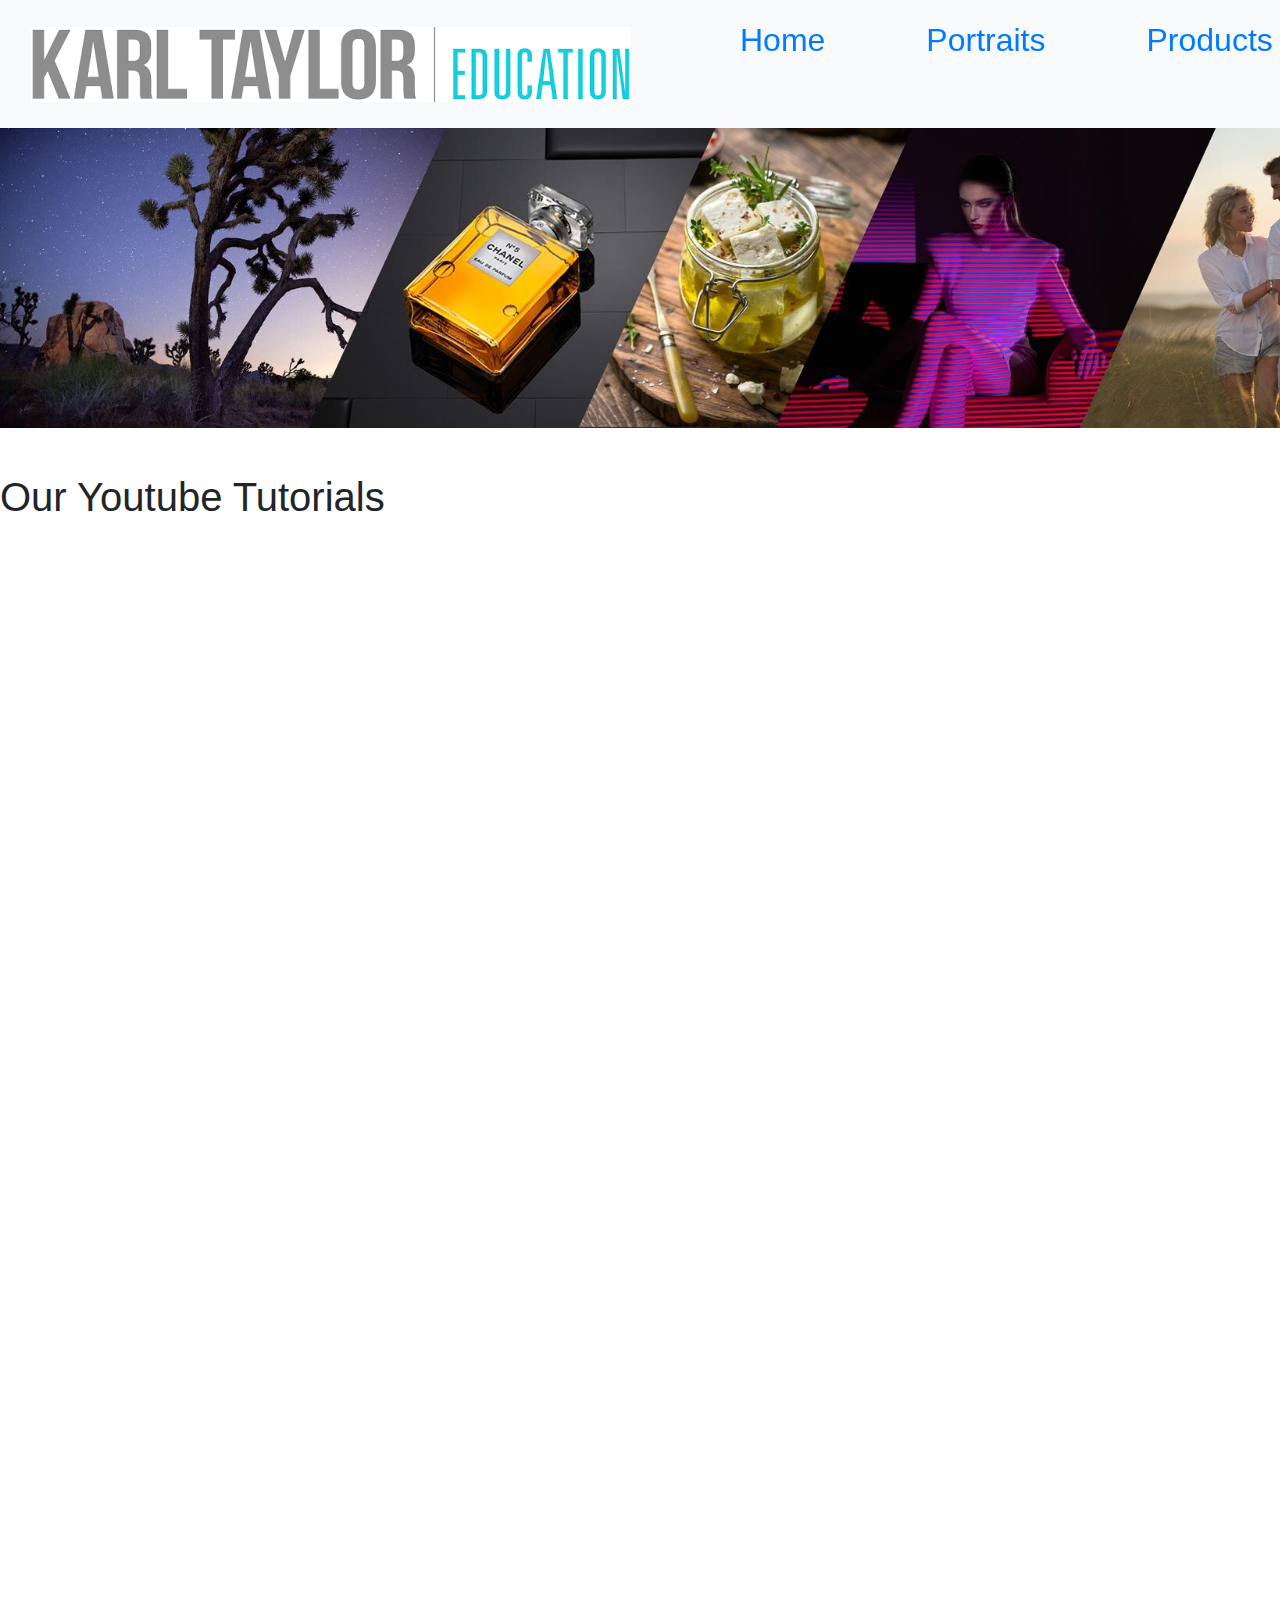
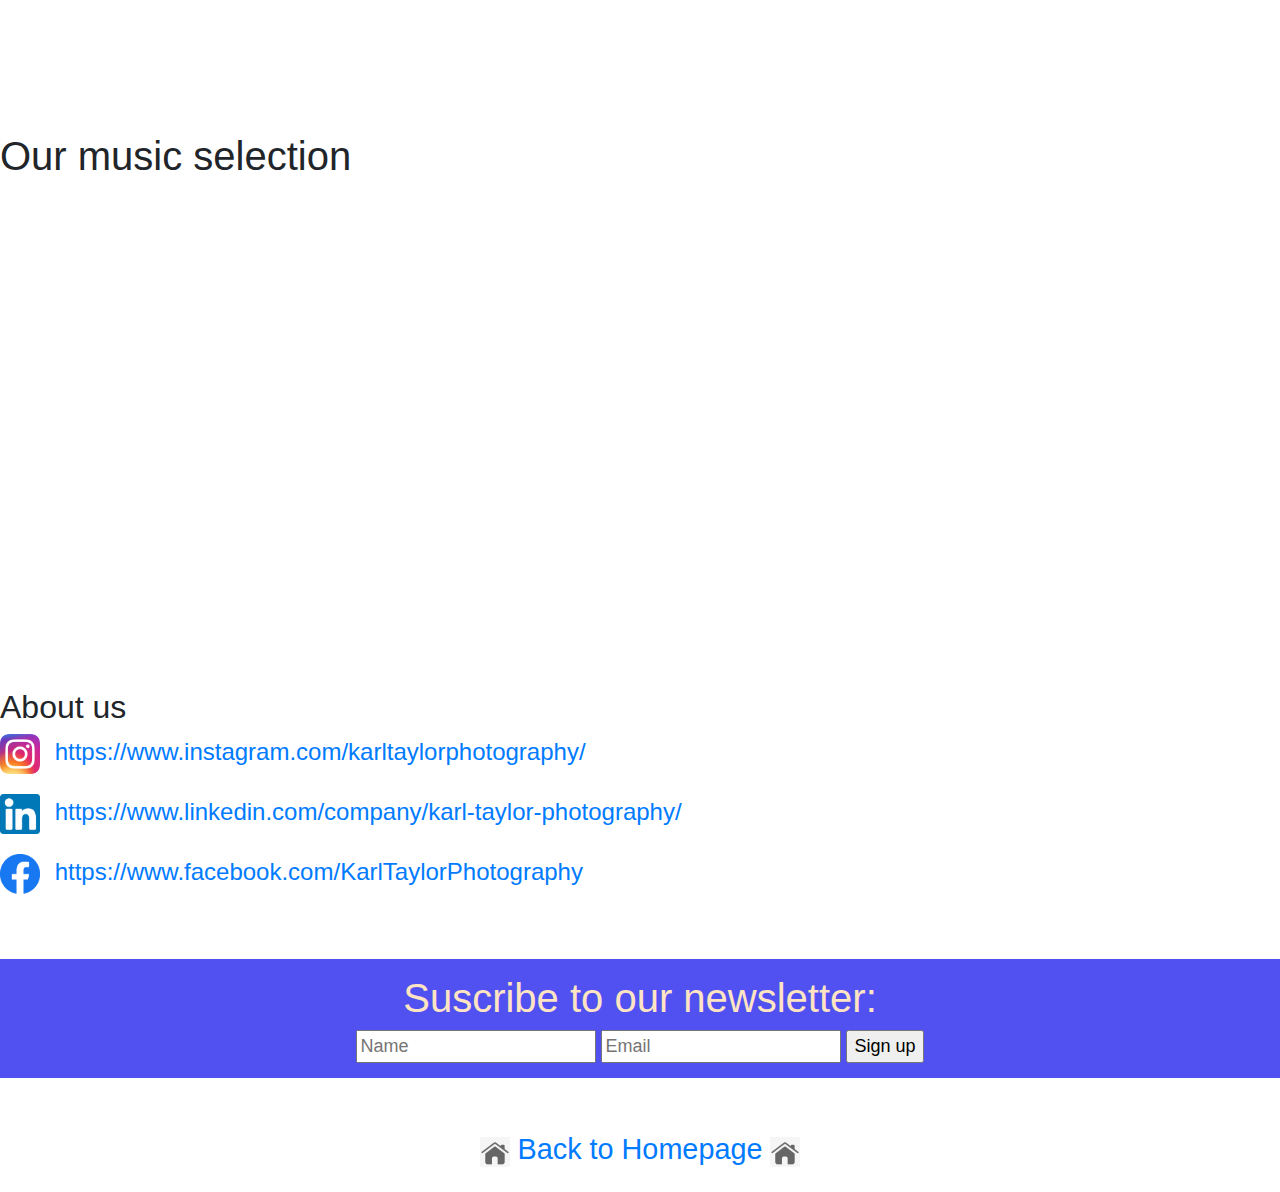
<file: root/index.html>
<!DOCTYPE html>
<html lang="en">
<head>
    <meta charset="UTF-8">
    <meta http-equiv="X-UA-Compatible" content="IE=edge">
    <meta name="viewport" content="width=device-width, initial-scale=1.0">
    <title>KarlTaylorPhotography</title>
    <link rel="stylesheet" href="https://cdn.jsdelivr.net/npm/bootstrap@4.3.1/dist/css/bootstrap.min.css" integrity="sha384-ggOyR0iXCbMQv3Xipma34MD+dH/1fQ784/j6cY/iJTQUOhcWr7x9JvoRxT2MZw1T" crossorigin="anonymous">
    <link rel="stylesheet" href="style.css">
</head>
<body>
    <header class="headercss">
        <nav class="navbar navbar-expand-lg bg-light">
            <div class="container-fluid">
              <a class="navbar-brand" href="#"><img src="multimedia/pictures/logo.png" alt=""></a>
              <button class="navbar-toggler" type="button" data-bs-toggle="collapse" data-bs-target="#navbarSupportedContent" aria-controls="navbarSupportedContent" aria-expanded="false" aria-label="Toggle navigation">
                <span class="navbar-toggler-icon"></span>
              </button>
              <div class="collapse navbar-collapse" id="navbarSupportedContent">
                <ul class="navbar-nav me-auto mb-2 mb-lg-0">
                  <li class="nav-item">
                    <a class="nav-link active" aria-current="page" href="index.html">Home</a>
                  </li>
                  <li class="nav-item">
                    <a class="nav-link" href="portraits.html">Portraits</a>
                  </li>
                  <li class="nav-item">
                    <a class="nav-link" href="products.html">Products</a>
                  </li>
                  <li class="nav-item">
                    <a class="nav-link" href="fashion.html">Fashion</a>
                  </li>
                  <li class="nav-item">
                    <a class="nav-link" href="business.html">Business</a>
                  </li>
                  <li class="nav-item">
                    <a class="nav-link" href="#aboutlink">About-us</a>
                  </li>
                </ul>
              </div>
            </div>
          </nav>
          
    </header>
    
    <div>
        <img src="multimedia//pictures/carousel.jpeg" alt="Banner" width:="2249" height="345" class="banner">
    </div>

        <h1>Our Youtube Tutorials</h1>
    
        <div>
                    <iframe width="672" height="378" src="https://www.youtube.com/embed/IIm-SZHKOW4" title="YouTube video player" frameborder="0" allow="accelerometer; autoplay; clipboard-write; encrypted-media; gyroscope; picture-in-picture" allowfullscreen class="youtube animation"></iframe>
                    <iframe width="672" height="378" src="https://www.youtube.com/embed/UW-yvK4vJrc" title="YouTube video player" frameborder="0" allow="accelerometer; autoplay; clipboard-write; encrypted-media; gyroscope; picture-in-picture" allowfullscreen class="youtube"></iframe>
                    <iframe width="672" height="378" src="https://www.youtube.com/embed/W5Eb_q5M4wo" title="YouTube video player" frameborder="0" allow="accelerometer; autoplay; clipboard-write; encrypted-media; gyroscope; picture-in-picture" allowfullscreen class="youtube"></iframe>
        </div>


        <h1 class="ourmusic">Our music selection</h1>

            <div class="spotify2">
                            <iframe src="https://open.spotify.com/embed/artist/4PhdYoQGH8s1xee81dqQOO?utm_source=generator" width="400" height="380" frameBorder="0" allowfullscreen="" allow=" clipboard-write; encrypted-media; fullscreen; picture-in-picture" class="spotify"></iframe>
                            <iframe src="https://open.spotify.com/embed/playlist/37i9dQZF1DZ06evO1lChMs?utm_source=generator" width="400" height="380" frameBorder="0" allowfullscreen="" allow=" clipboard-write; encrypted-media; fullscreen; picture-in-picture" class="spotify"></iframe>
            </div>

            <section id="aboutus" class="spacingabout">
                <div class="about-us1" id="top">
                    <h2 class="about">About us</h2>
                            <div class="bottom2">

                                <img src="multimedia/pictures/instagram.png" width="40px" height="40px" class="imgspace">
                                <a href="https://www.instagram.com/karltaylorphotography/">https://www.instagram.com/karltaylorphotography/ </a>
                            </div>
    
                            <div class="bottom2">
                        
                                <img src="multimedia/pictures/linkedin.png" width="40px" height="40px" class="imgspace">
                                <a href="https://www.linkedin.com/company/karl-taylor-photography/">https://www.linkedin.com/company/karl-taylor-photography/</a>
                            </div>
    
                            <div class="bottom2">
        
                                <img src="multimedia/pictures/face.png" width="40px" height="40px" class="imgspace">
                                <a href="https://www.facebook.com/KarlTaylorPhotography">https://www.facebook.com/KarlTaylorPhotography</a>
                            </div>
                </div>

                </section>

                <section>
                    <div class="form-wrapper">
                            <h1>Suscribe to our newsletter:</h1>
                            <input type="text" placeholder="Name">
                            <input type="email" placeholder="Email">
                            <input type="button" value="Sign up" class="signup">
                    </div>
                </section>

                    <footer>

                        <section class="bottomspace">

                            <div class="bottom2">
                                    <img src="multimedia/pictures/home.png" width="30px" height="20%"> 
                                    <a href="index.html" class="topanimation">Back to Homepage</a>
                                    <img src="multimedia/pictures/home.png" width="30px" height="20%">
                            </div>
                        </section>
                        
                    </footer>
                  
                <script src="https://cdn.jsdelivr.net/npm/bootstrap@5.2.0-beta1/dist/js/bootstrap.bundle.min.js" integrity="sha384-pprn3073KE6tl6bjs2QrFaJGz5/SUsLqktiwsUTF55Jfv3qYSDhgCecCxMW52nD2" crossorigin="anonymous"></script>
    </body>
    </html>
</file>
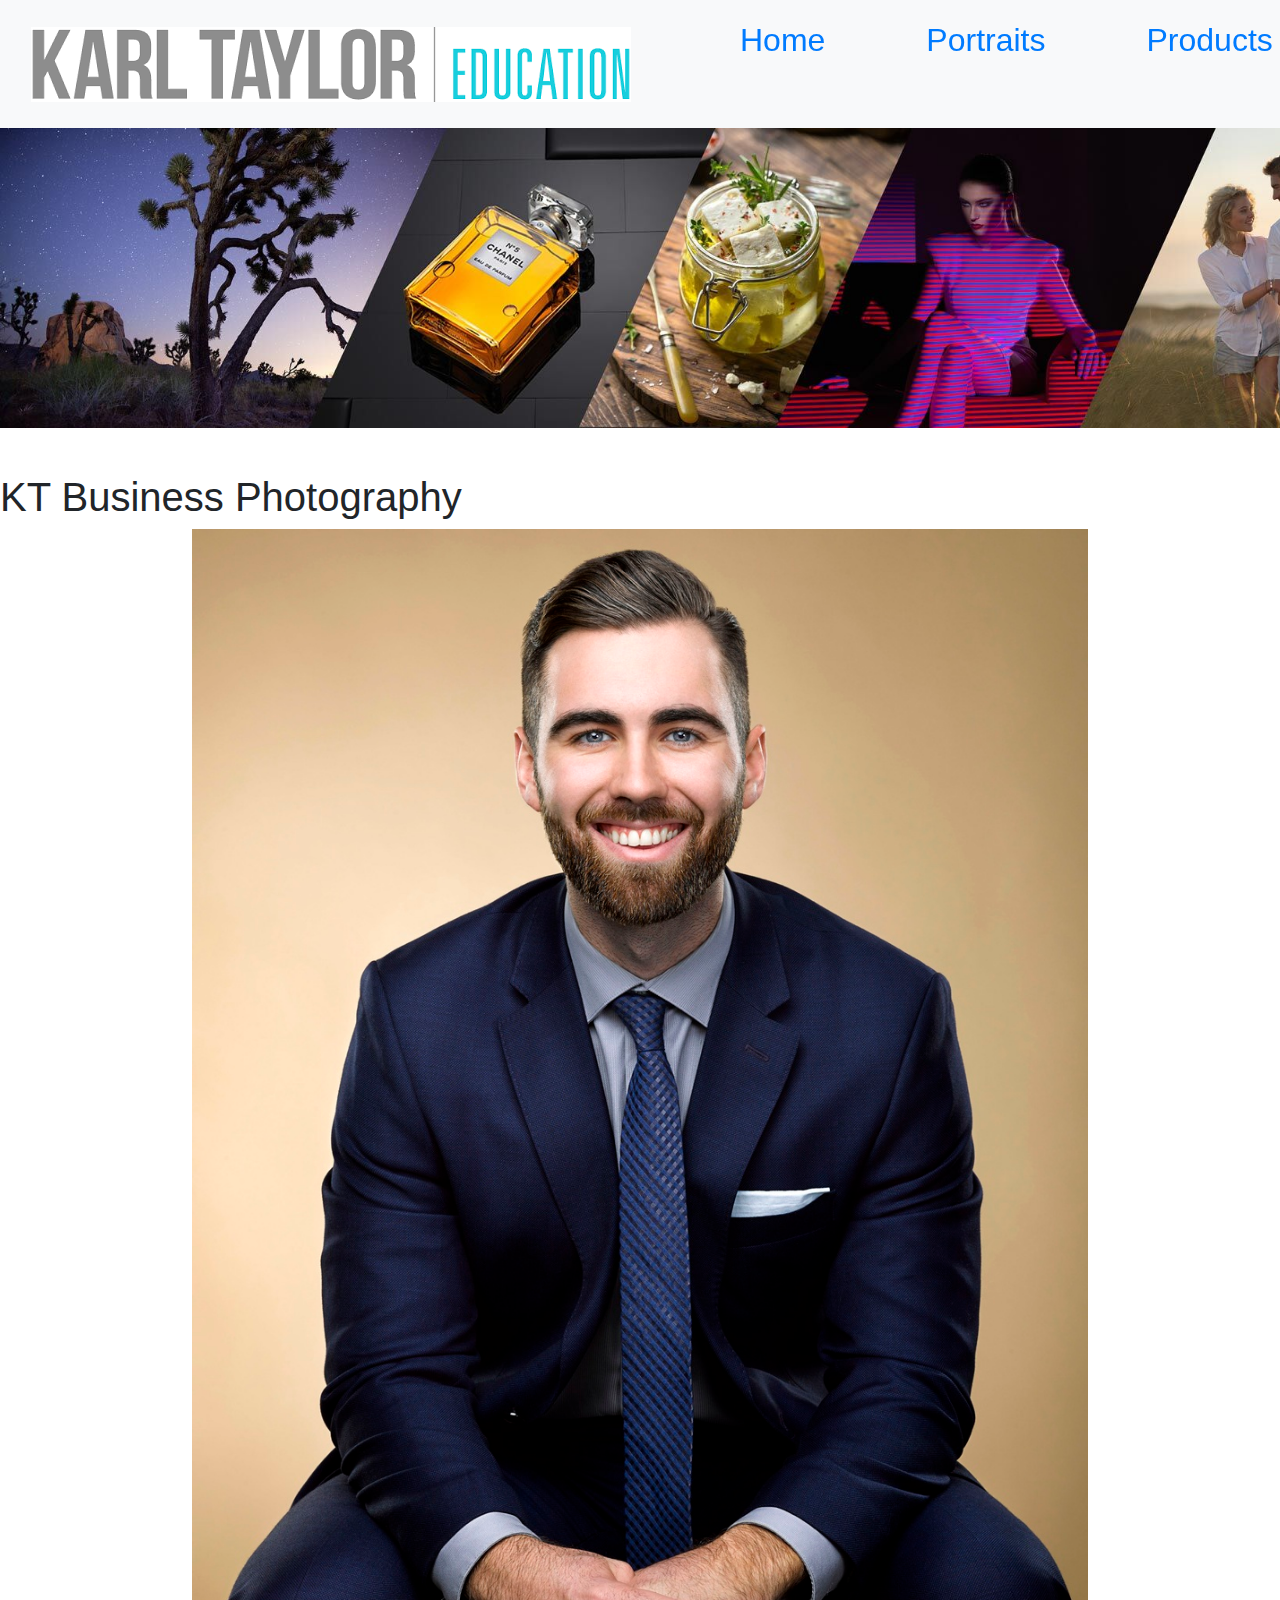
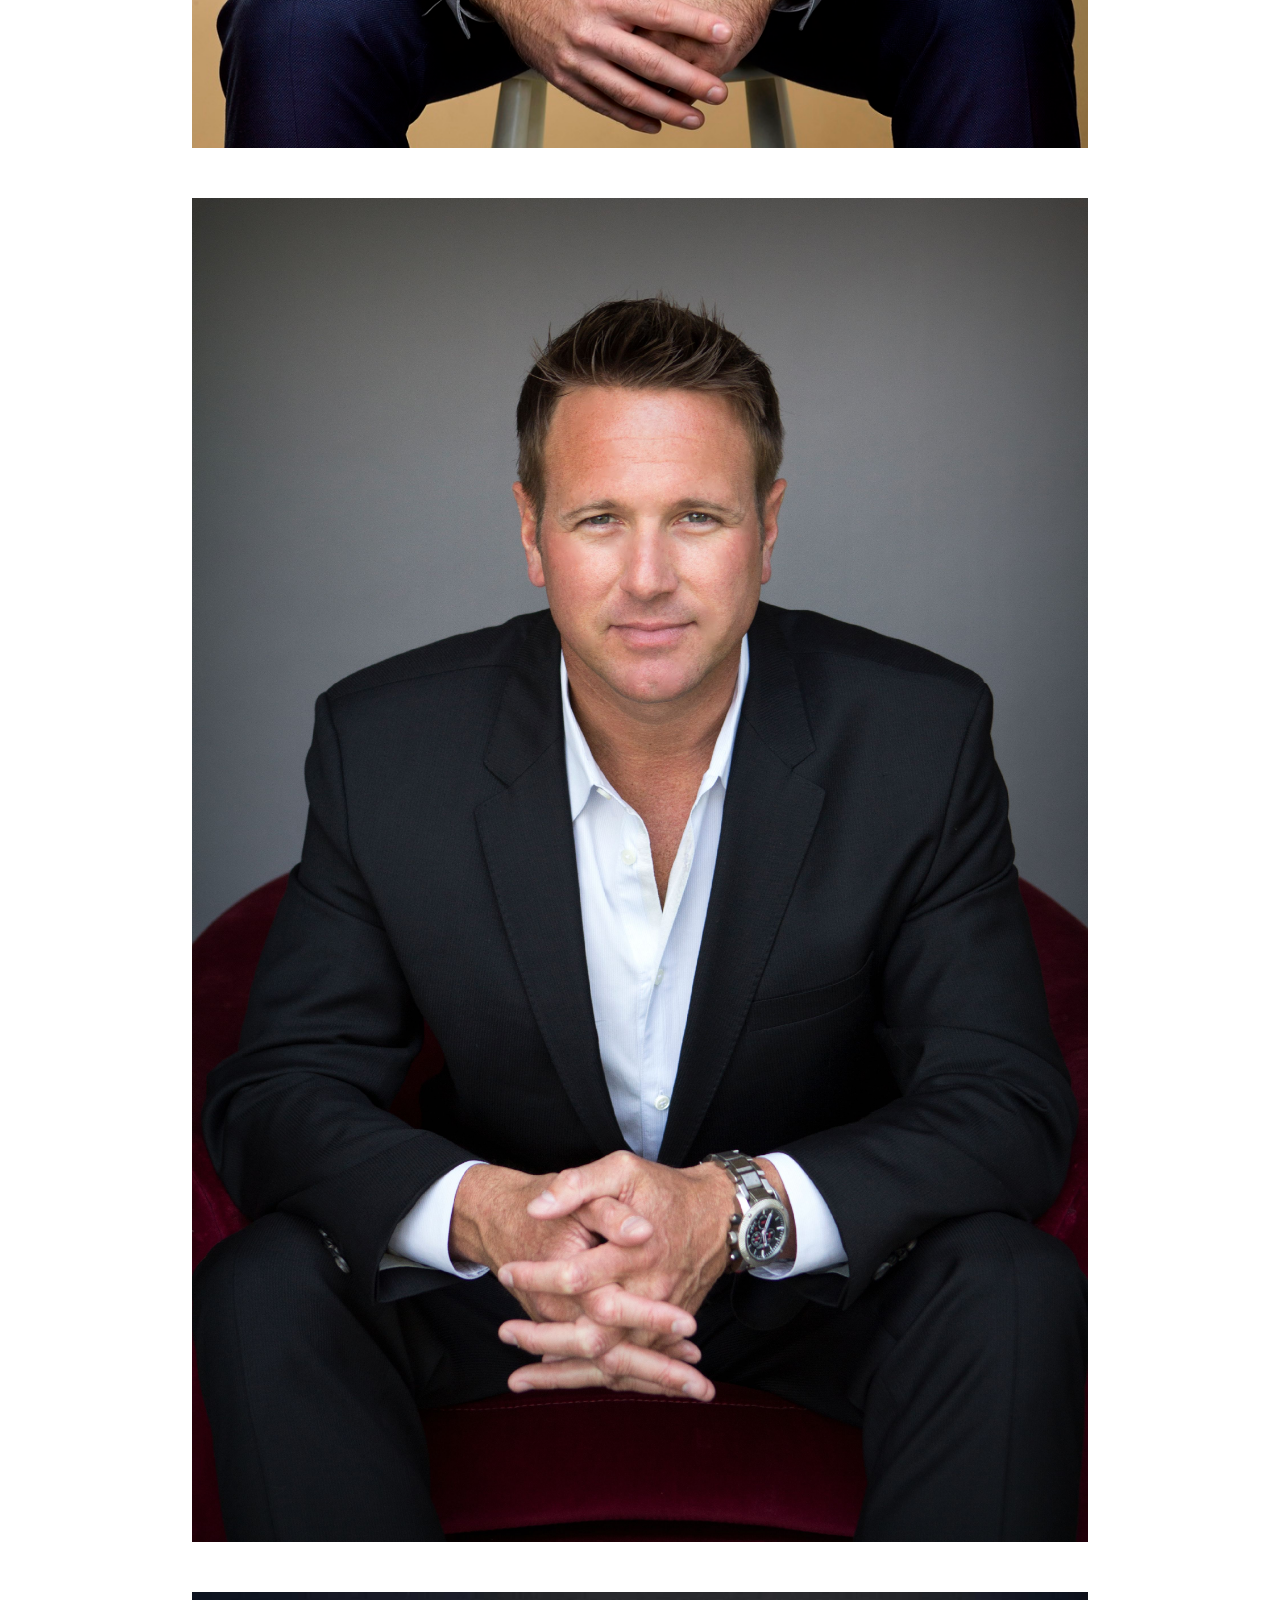
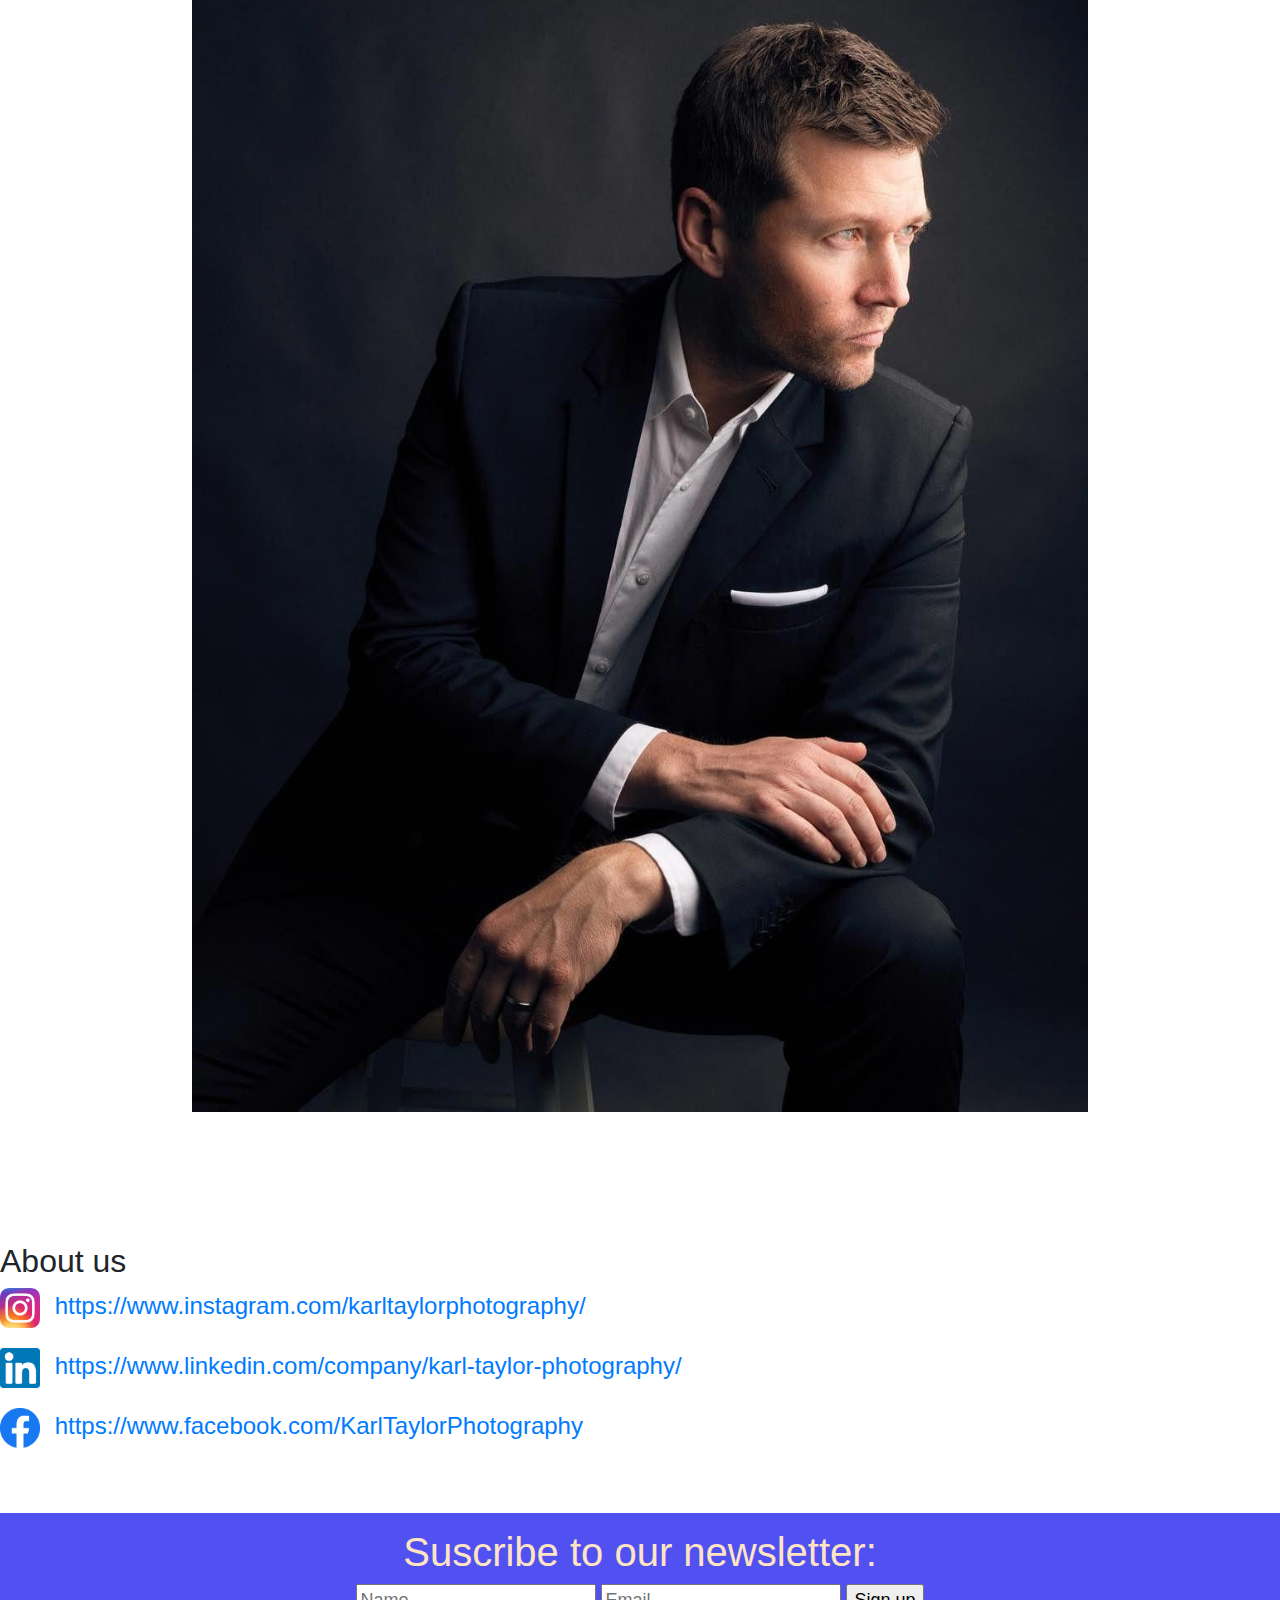
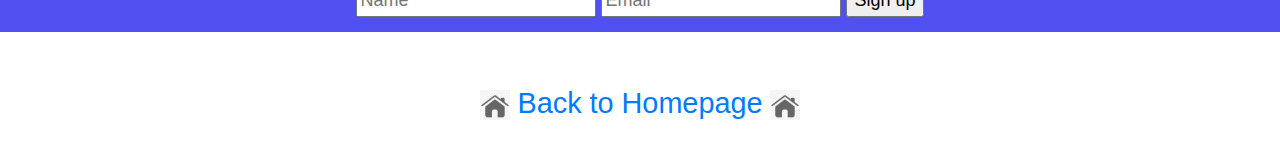
<file: root/business.html>
<!DOCTYPE html>
<html lang="en">
<head>
    <meta charset="UTF-8">
    <meta http-equiv="X-UA-Compatible" content="IE=edge">
    <meta name="viewport" content="width=device-width, initial-scale=1.0">
    <title>KarlTaylorPhotography</title>
    <link rel="stylesheet" href="https://cdn.jsdelivr.net/npm/bootstrap@4.3.1/dist/css/bootstrap.min.css" integrity="sha384-ggOyR0iXCbMQv3Xipma34MD+dH/1fQ784/j6cY/iJTQUOhcWr7x9JvoRxT2MZw1T" crossorigin="anonymous">
    <link rel="stylesheet" href="style.css">
</head>
<body>
    <header class="headercss">
        <nav class="navbar navbar-expand-lg bg-light">
            <div class="container-fluid">
              <a class="navbar-brand" href="#"><img src="multimedia/pictures/logo.png" alt=""></a>
              <button class="navbar-toggler" type="button" data-bs-toggle="collapse" data-bs-target="#navbarSupportedContent" aria-controls="navbarSupportedContent" aria-expanded="false" aria-label="Toggle navigation">
                <span class="navbar-toggler-icon"></span>
              </button>
              <div class="collapse navbar-collapse" id="navbarSupportedContent">
                <ul class="navbar-nav me-auto mb-2 mb-lg-0">
                  <li class="nav-item">
                    <a class="nav-link active" aria-current="page" href="index.html">Home</a>
                  </li>
                  <li class="nav-item">
                    <a class="nav-link" href="portraits.html">Portraits</a>
                  </li>
                  <li class="nav-item">
                    <a class="nav-link" href="products.html">Products</a>
                  </li>
                  <li class="nav-item">
                    <a class="nav-link" href="fashion.html">Fashion</a>
                  </li>
                  <li class="nav-item">
                    <a class="nav-link" href="business.html">Business</a>
                  </li>
                  <li class="nav-item">
                    <a class="nav-link" href="#aboutlink">About-us</a>
                  </li>
                </ul>
              </div>
            </div>
          </nav>
          
    </header>
    
    <div>
        <img src="multimedia//pictures/carousel.jpeg" alt="Banner" width:="2249" height="345" class="banner" id="top">
    </div>

        <h1>KT Business Photography</h1>
    
        <div class="portraitsdis">
                    <img src="multimedia/pictures/business1.jpeg" alt="" class="KTPortraits">
                    <img src="multimedia/pictures/business2.jpeg" alt="" class="KTPortraits">
                    <img src="multimedia/pictures/business3.jpeg" alt="" class="KTPortraits">
        </div>


            <section id="aboutus" class="spacingabout">
                <div class="about-us1" id="aboutlink">
                    <h2>About us</h2>
                            <div class="bottom2">

                                <img src="multimedia/pictures/instagram.png" width="40px" height="40px" class="imgspace">
                                <a href="https://www.instagram.com/karltaylorphotography/">https://www.instagram.com/karltaylorphotography/ </a>
                            </div>
    
                            <div class="bottom2">
                        
                                <img src="multimedia/pictures/linkedin.png" width="40px" height="40px" class="imgspace">
                                <a href="https://www.linkedin.com/company/karl-taylor-photography/">https://www.linkedin.com/company/karl-taylor-photography/</a>
                            </div>
    
                            <div class="bottom2">
        
                                <img src="multimedia/pictures/face.png" width="40px" height="40px" class="imgspace">
                                <a href="https://www.facebook.com/KarlTaylorPhotography">https://www.facebook.com/KarlTaylorPhotography</a>
                            </div>
                </div>

                </section>

                <section>
                    <div class="form-wrapper">
                            <h1>Suscribe to our newsletter:</h1>
                            <input type="text" placeholder="Name">
                            <input type="email" placeholder="Email">
                            <input type="button" value="Sign up">
                    </div>
                </section>


                <footer>
                    <section class="bottomspace">

                        <div class="bottom2">
                                <img src="multimedia/pictures/home.png" width="30px" height="20%"> 
                                <a href="index.html">Back to Homepage</a>
                                <img src="multimedia/pictures/home.png" width="30px" height="20%">
                        </div>
                    </section>
                </footer>
        <script src="https://cdn.jsdelivr.net/npm/bootstrap@5.2.0-beta1/dist/js/bootstrap.bundle.min.js" integrity="sha384-pprn3073KE6tl6bjs2QrFaJGz5/SUsLqktiwsUTF55Jfv3qYSDhgCecCxMW52nD2" crossorigin="anonymous"></script>           
    </body>
    </html>
</file>
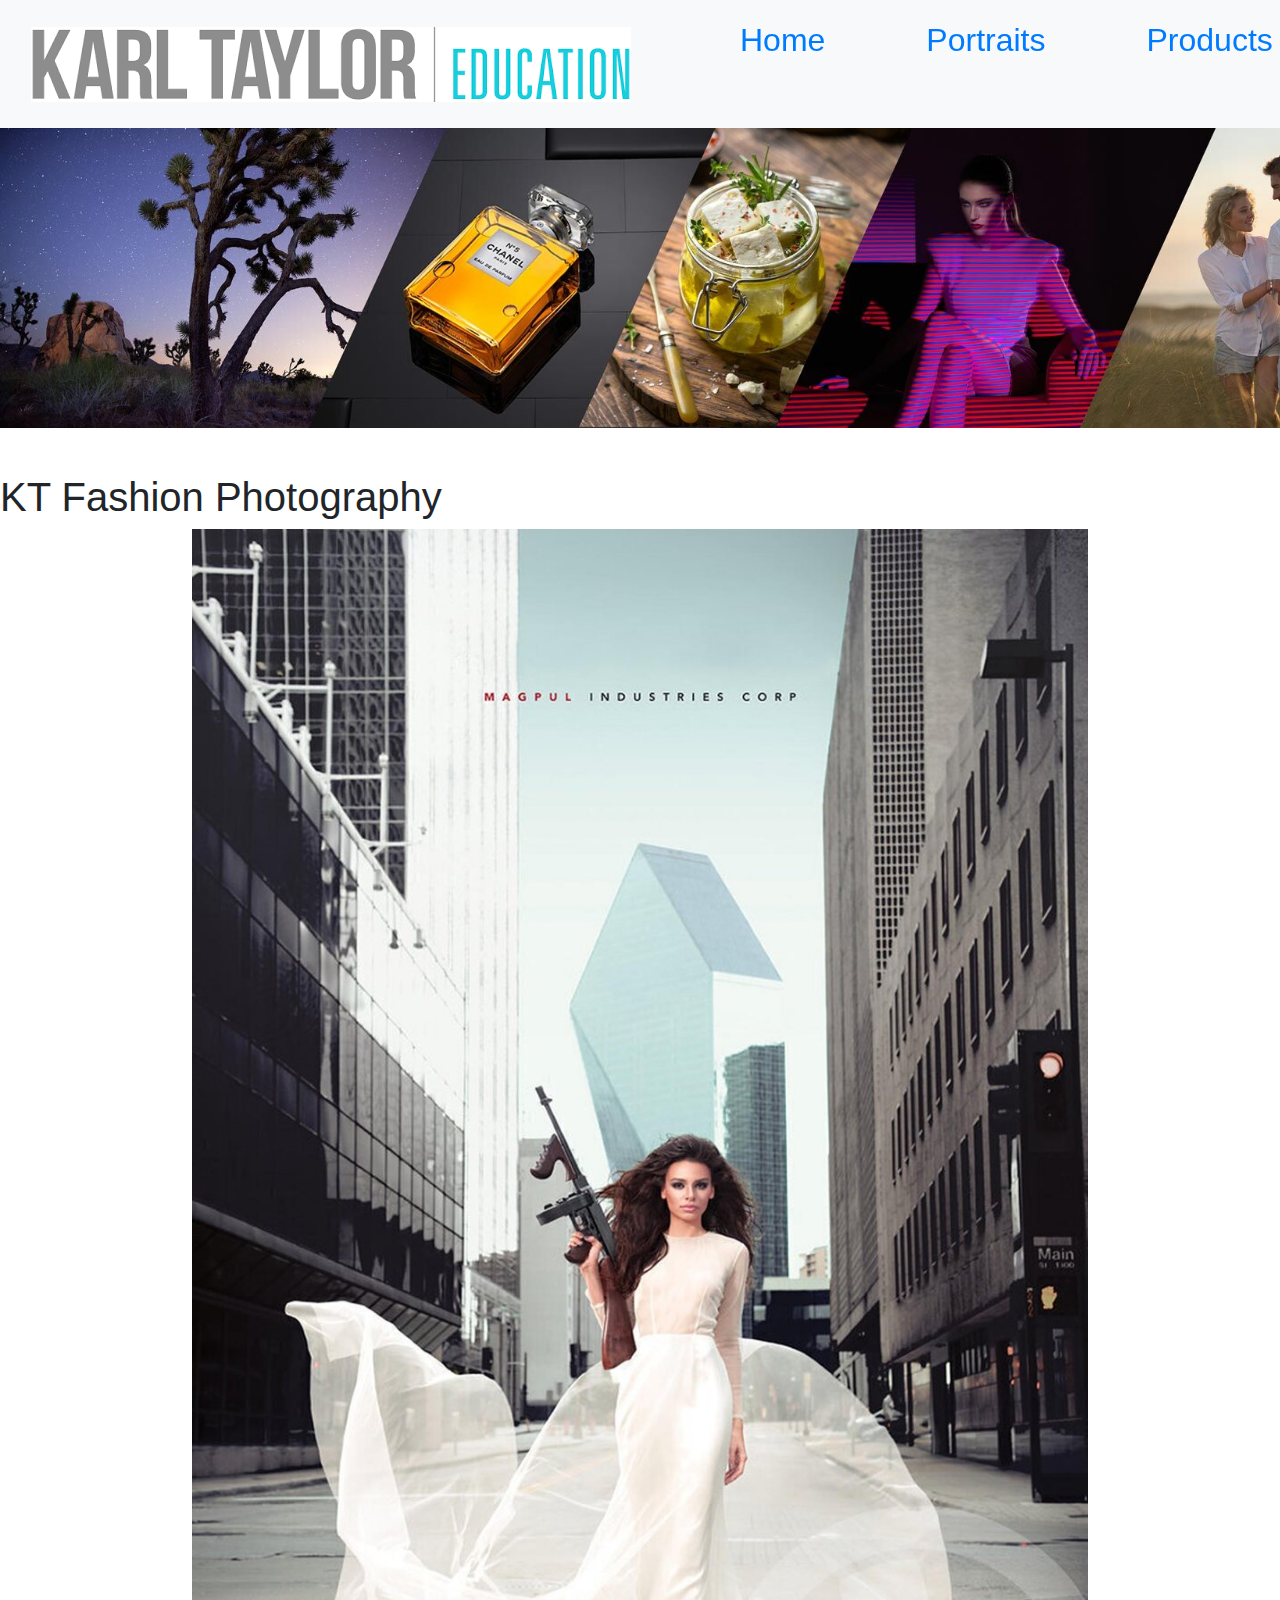
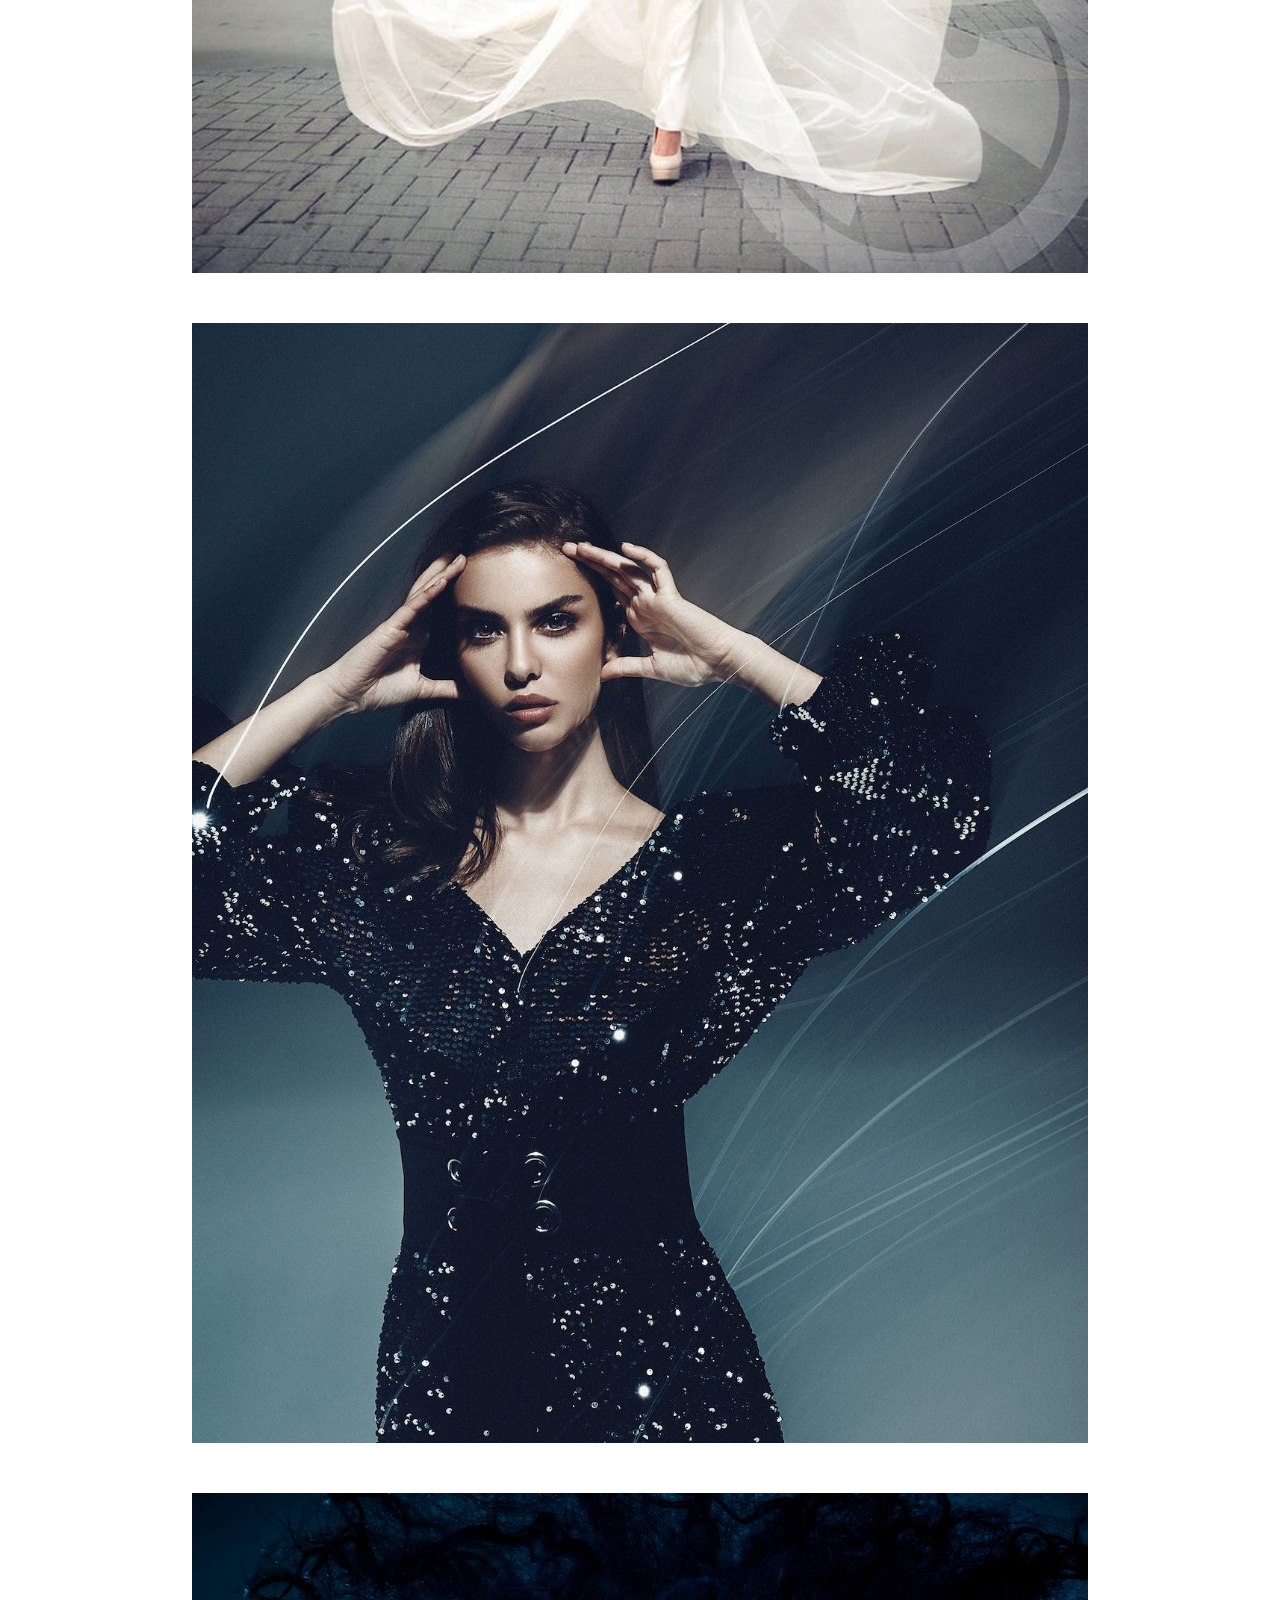
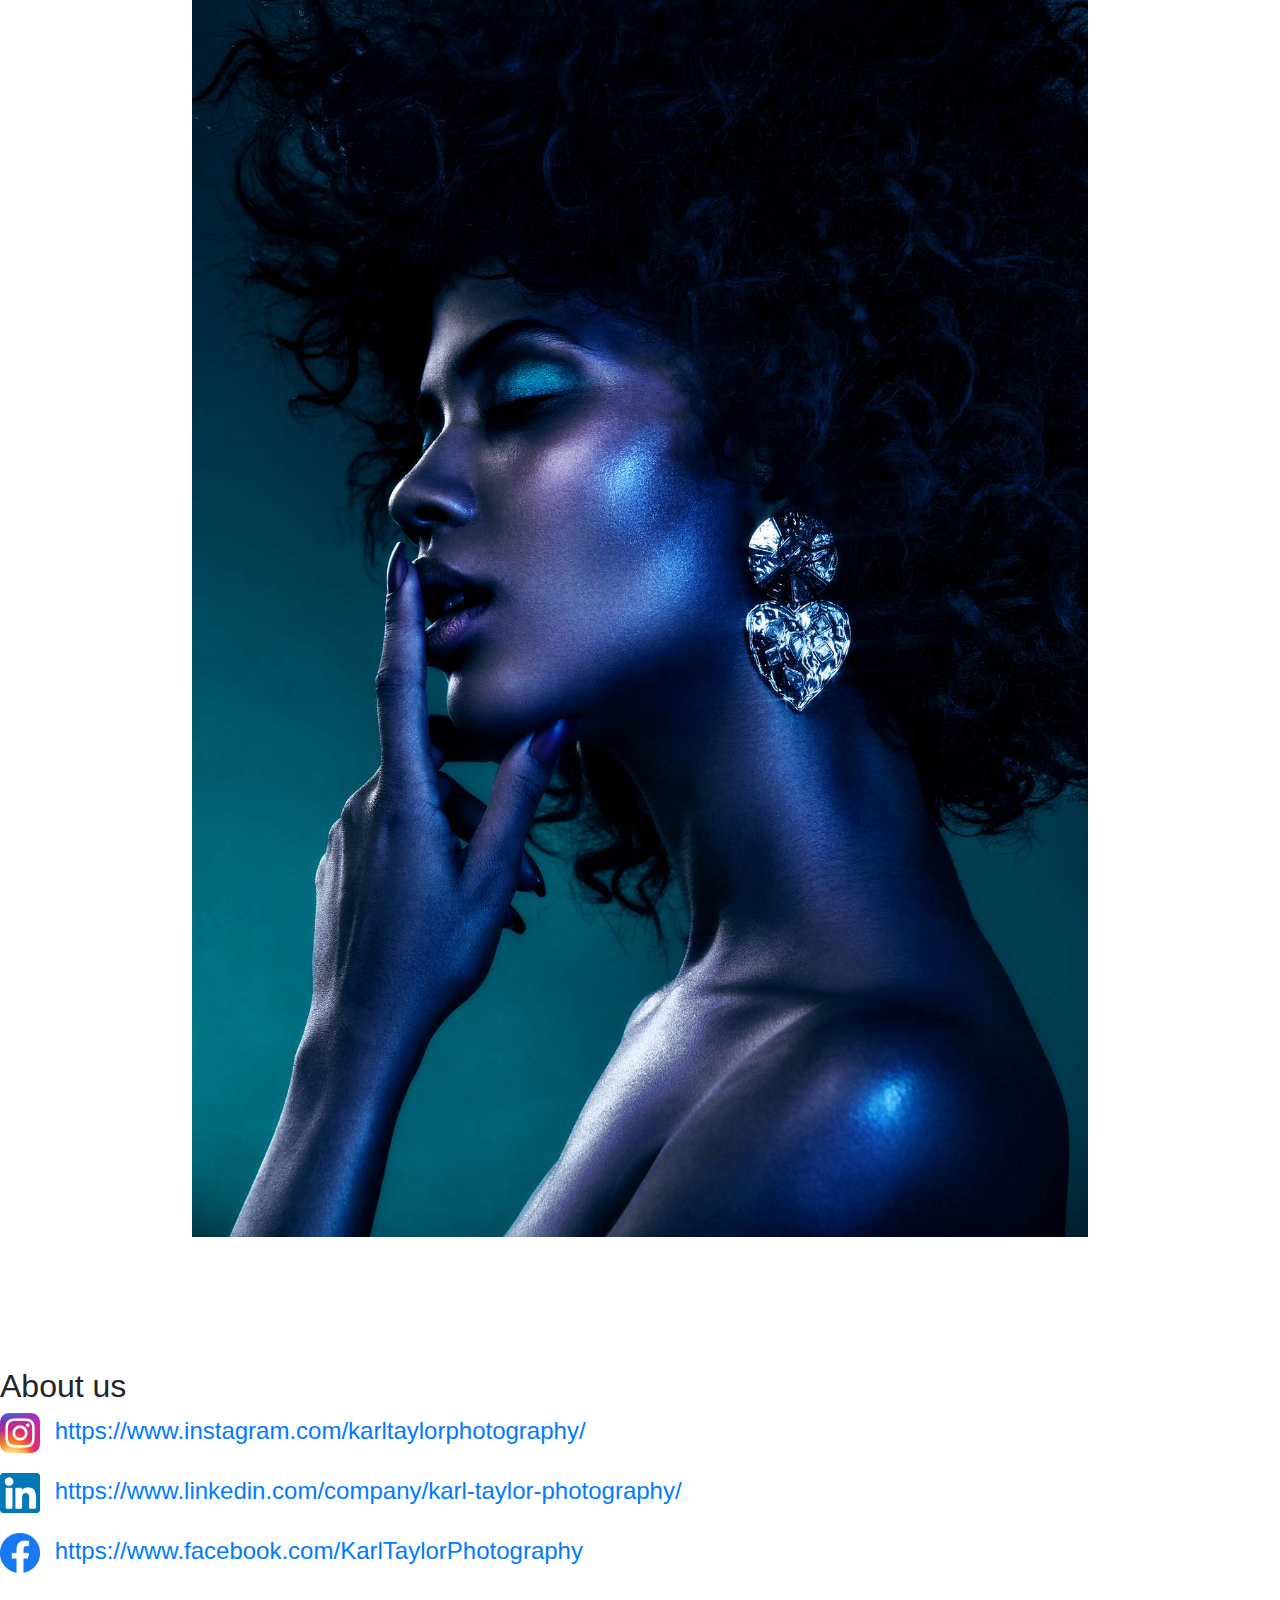
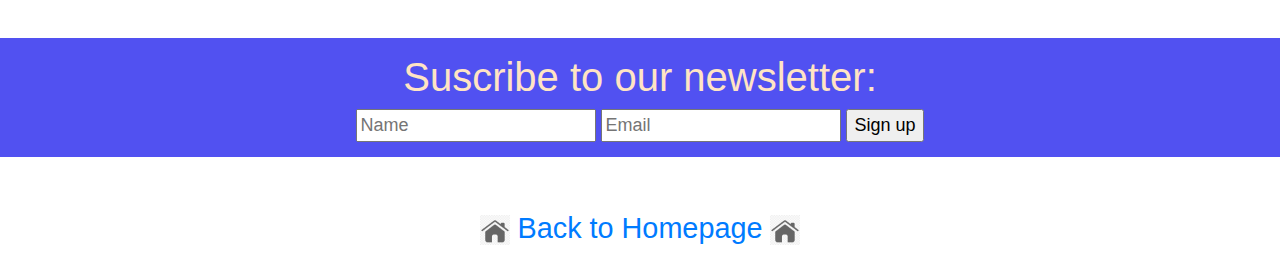
<file: root/fashion.html>
<!DOCTYPE html>
<html lang="en">
<head>
    <meta charset="UTF-8">
    <meta http-equiv="X-UA-Compatible" content="IE=edge">
    <meta name="viewport" content="width=device-width, initial-scale=1.0">
    <title>KarlTaylorPhotography</title>
    <link rel="stylesheet" href="https://cdn.jsdelivr.net/npm/bootstrap@4.3.1/dist/css/bootstrap.min.css" integrity="sha384-ggOyR0iXCbMQv3Xipma34MD+dH/1fQ784/j6cY/iJTQUOhcWr7x9JvoRxT2MZw1T" crossorigin="anonymous">
    <link rel="stylesheet" href="style.css">
</head>
<body>
    <header class="headercss">
        <nav class="navbar navbar-expand-lg bg-light">
            <div class="container-fluid">
              <a class="navbar-brand" href="#"><img src="multimedia/pictures/logo.png" alt=""></a>
              <button class="navbar-toggler" type="button" data-bs-toggle="collapse" data-bs-target="#navbarSupportedContent" aria-controls="navbarSupportedContent" aria-expanded="false" aria-label="Toggle navigation">
                <span class="navbar-toggler-icon"></span>
              </button>
              <div class="collapse navbar-collapse" id="navbarSupportedContent">
                <ul class="navbar-nav me-auto mb-2 mb-lg-0">
                  <li class="nav-item">
                    <a class="nav-link active" aria-current="page" href="index.html">Home</a>
                  </li>
                  <li class="nav-item">
                    <a class="nav-link" href="portraits.html">Portraits</a>
                  </li>
                  <li class="nav-item">
                    <a class="nav-link" href="products.html">Products</a>
                  </li>
                  <li class="nav-item">
                    <a class="nav-link" href="fashion.html">Fashion</a>
                  </li>
                  <li class="nav-item">
                    <a class="nav-link" href="business.html">Business</a>
                  </li>
                  <li class="nav-item">
                    <a class="nav-link" href="#aboutlink">About-us</a>
                  </li>
                </ul>
              </div>
            </div>
          </nav>
          
    </header>
    
    <div>
        <img src="multimedia//pictures/carousel.jpeg" alt="Banner" width:="2249" height="345" class="banner" id="top">
    </div>

        <h1>KT Fashion Photography</h1>
    
        <div class="portraitsdis">
                    <img src="multimedia/pictures/fashion1.jpeg" alt="" class="KTPortraits">
                    <img src="multimedia/pictures/fashion2.jpeg" alt="" class="KTPortraits">
                    <img src="multimedia/pictures/fashion3.jpeg" alt="" class="KTPortraits">
        </div>


            <section id="aboutus" class="spacingabout">
                <div class="about-us1" id="aboutlink">
                    <h2>About us</h2>
                            <div class="bottom2">

                                <img src="multimedia/pictures/instagram.png" width="40px" height="40px" class="imgspace">
                                <a href="https://www.instagram.com/karltaylorphotography/">https://www.instagram.com/karltaylorphotography/ </a>
                            </div>
    
                            <div class="bottom2">
                        
                                <img src="multimedia/pictures/linkedin.png" width="40px" height="40px" class="imgspace">
                                <a href="https://www.linkedin.com/company/karl-taylor-photography/">https://www.linkedin.com/company/karl-taylor-photography/</a>
                            </div>
    
                            <div class="bottom2">
        
                                <img src="multimedia/pictures/face.png" width="40px" height="40px" class="imgspace">
                                <a href="https://www.facebook.com/KarlTaylorPhotography">https://www.facebook.com/KarlTaylorPhotography</a>
                            </div>
                </div>

                </section>

                <section>
                    <div class="form-wrapper">
                            <h1>Suscribe to our newsletter:</h1>
                            <input type="text" placeholder="Name">
                            <input type="email" placeholder="Email">
                            <input type="button" value="Sign up">
                    </div>
                </section>


                <footer>
                    <section class="bottomspace">

                        <div class="bottom2">
                                <img src="multimedia/pictures/home.png" width="30px" height="20%"> 
                                <a href="index.html">Back to Homepage</a>
                                <img src="multimedia/pictures/home.png" width="30px" height="20%">
                        </div>
                    </section>
                </footer>
        <script src="https://cdn.jsdelivr.net/npm/bootstrap@5.2.0-beta1/dist/js/bootstrap.bundle.min.js" integrity="sha384-pprn3073KE6tl6bjs2QrFaJGz5/SUsLqktiwsUTF55Jfv3qYSDhgCecCxMW52nD2" crossorigin="anonymous"></script>           
    </body>
    </html>
</file>
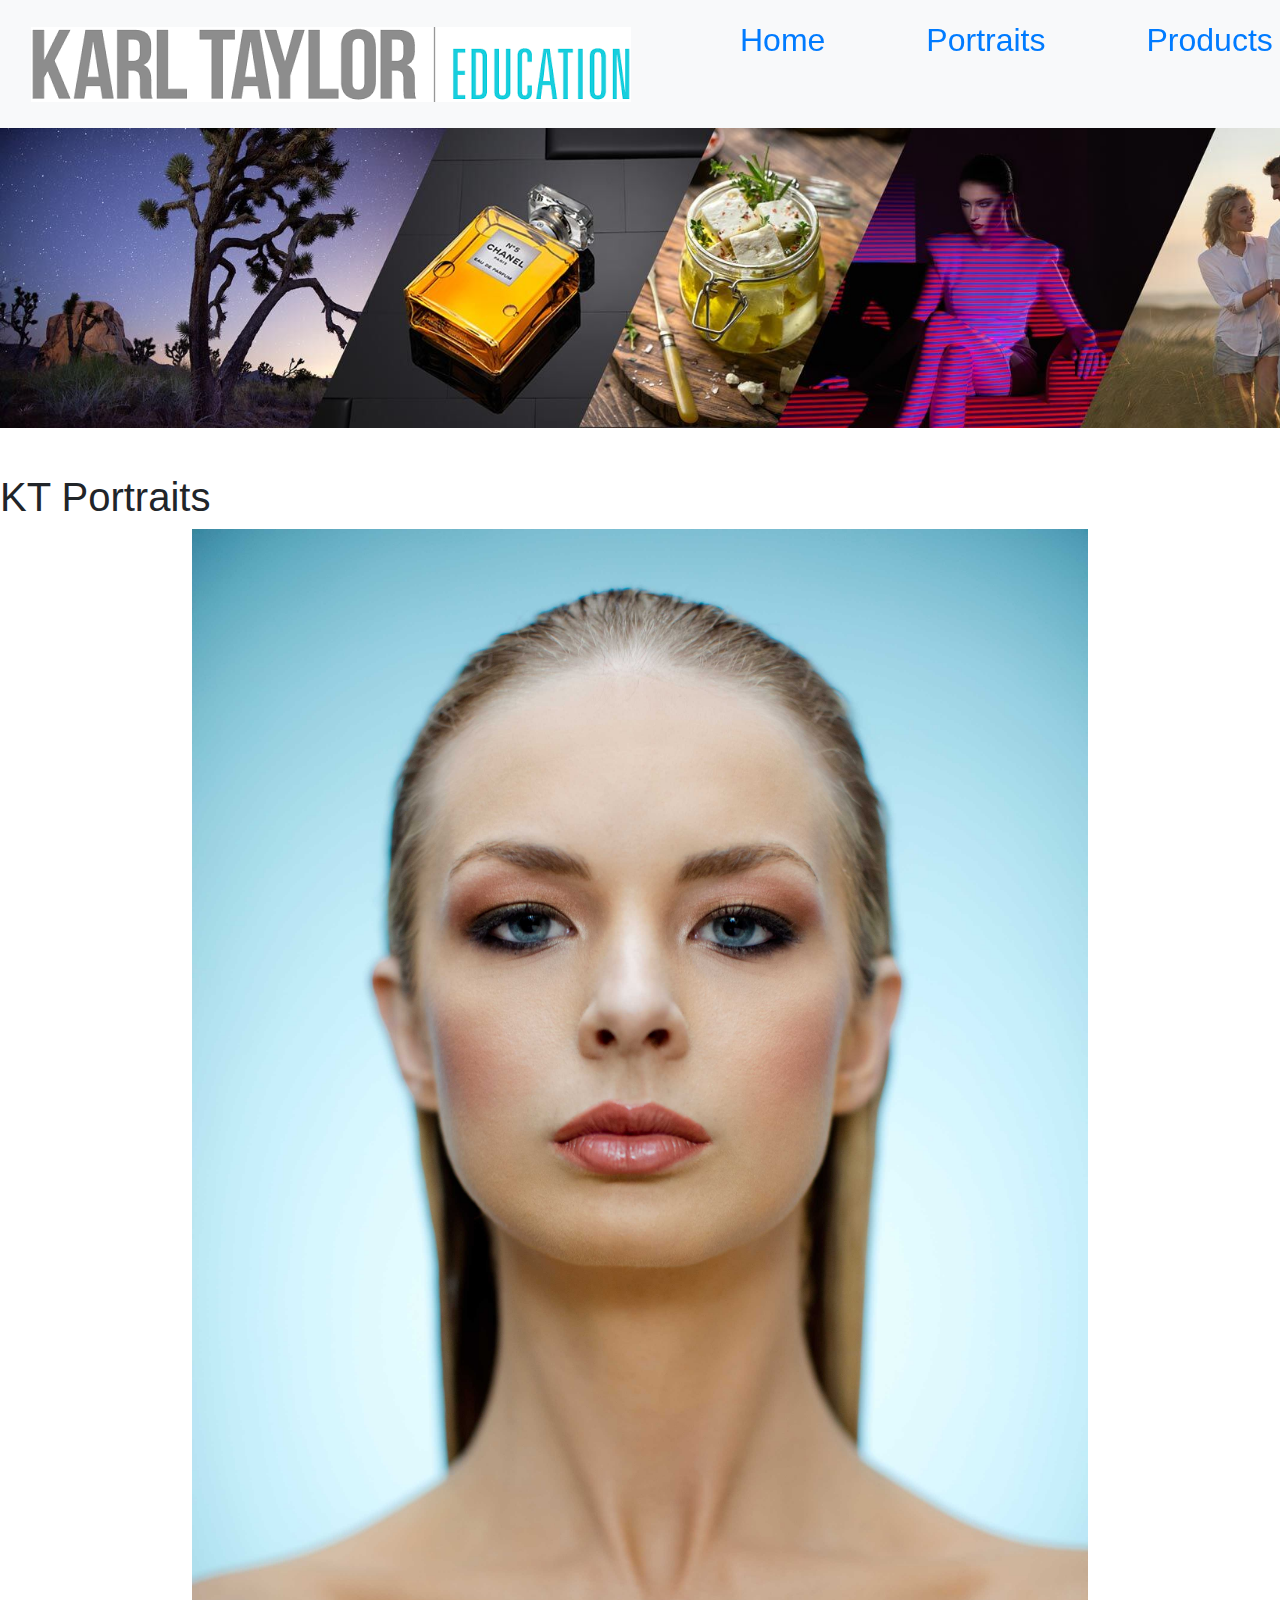
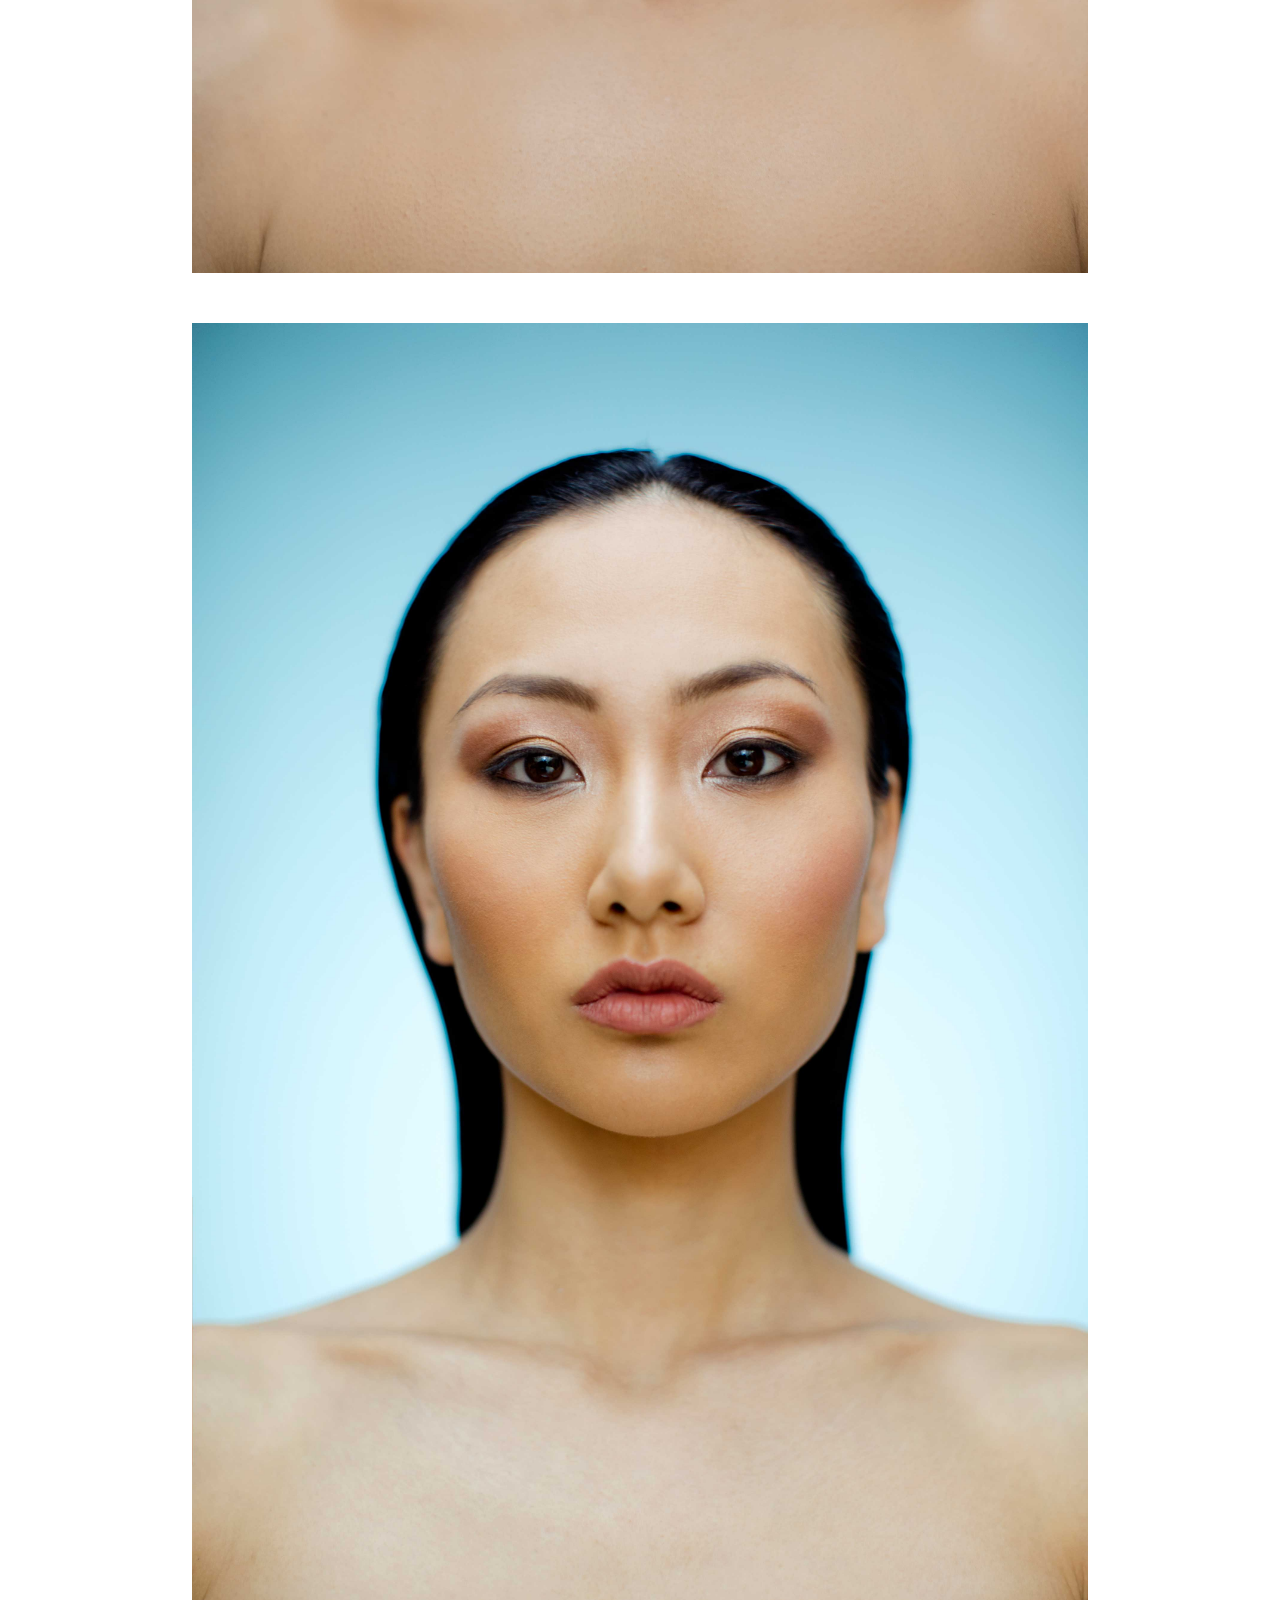
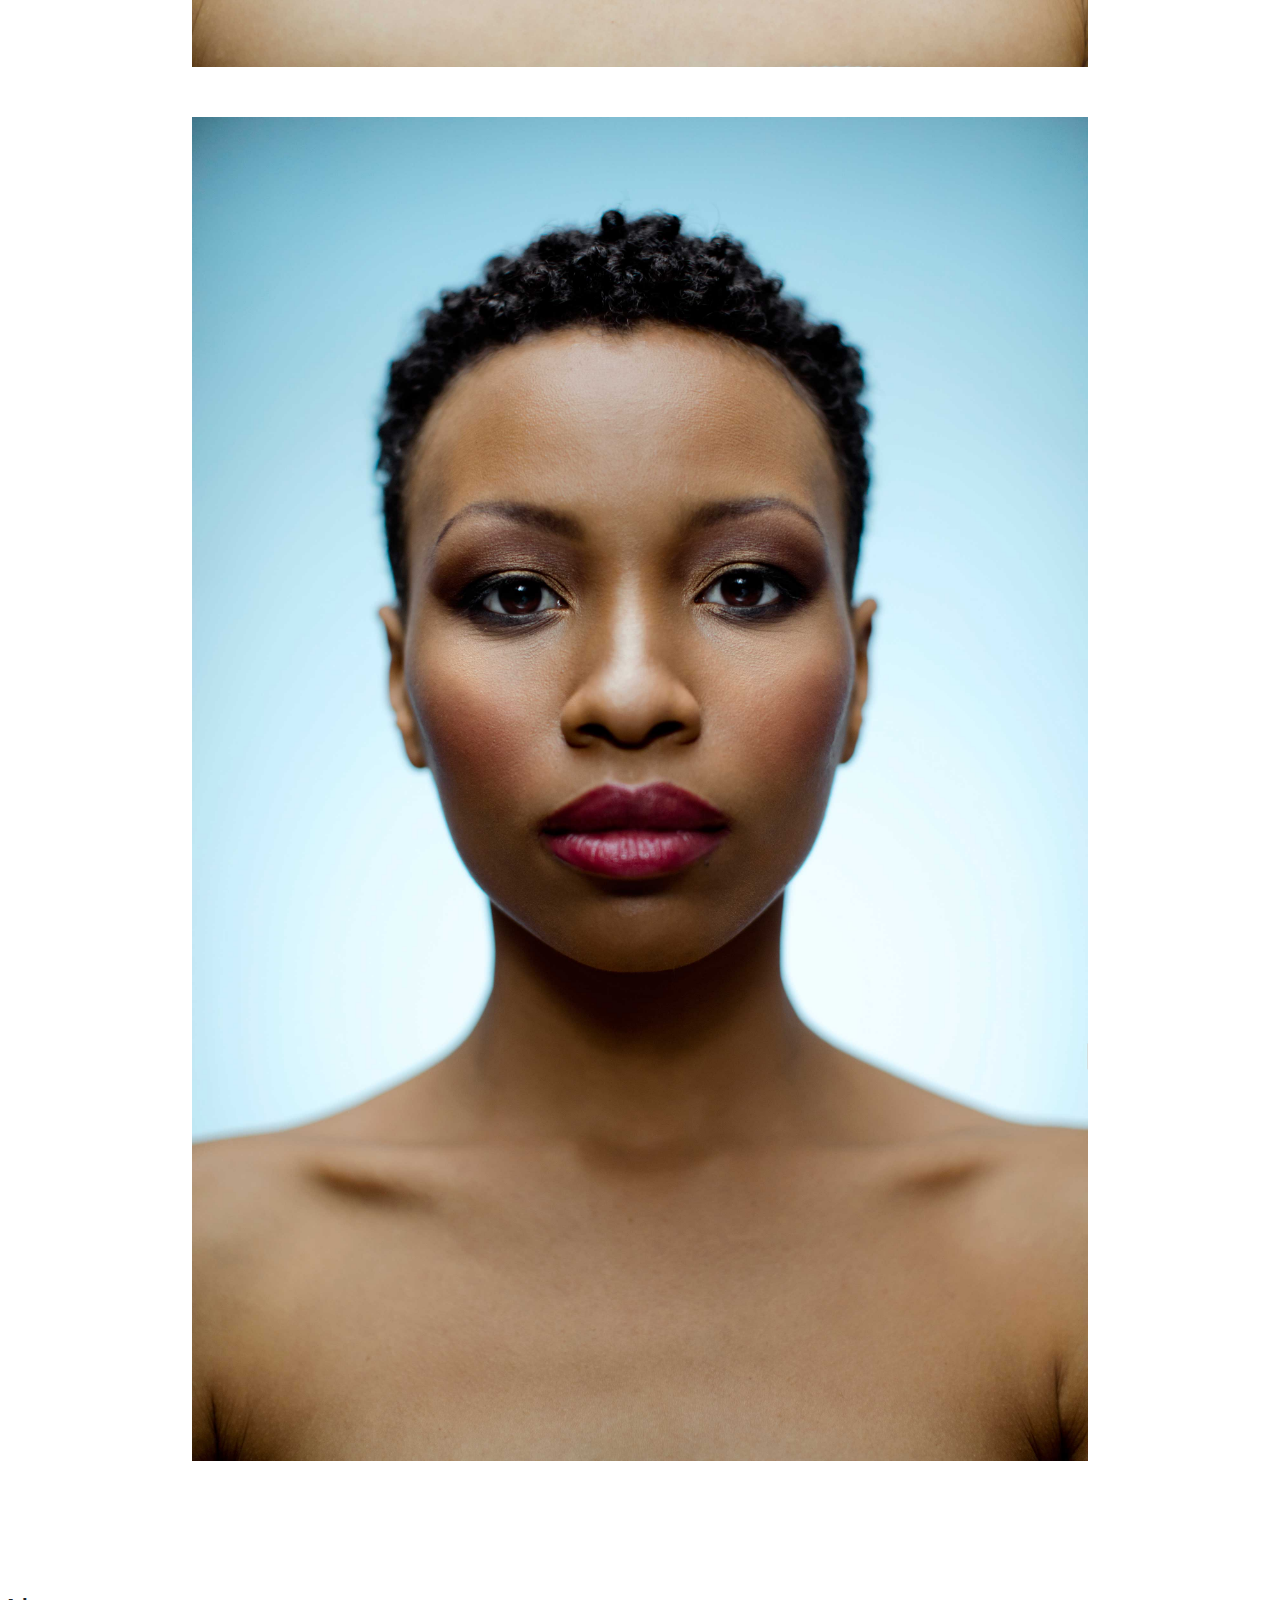
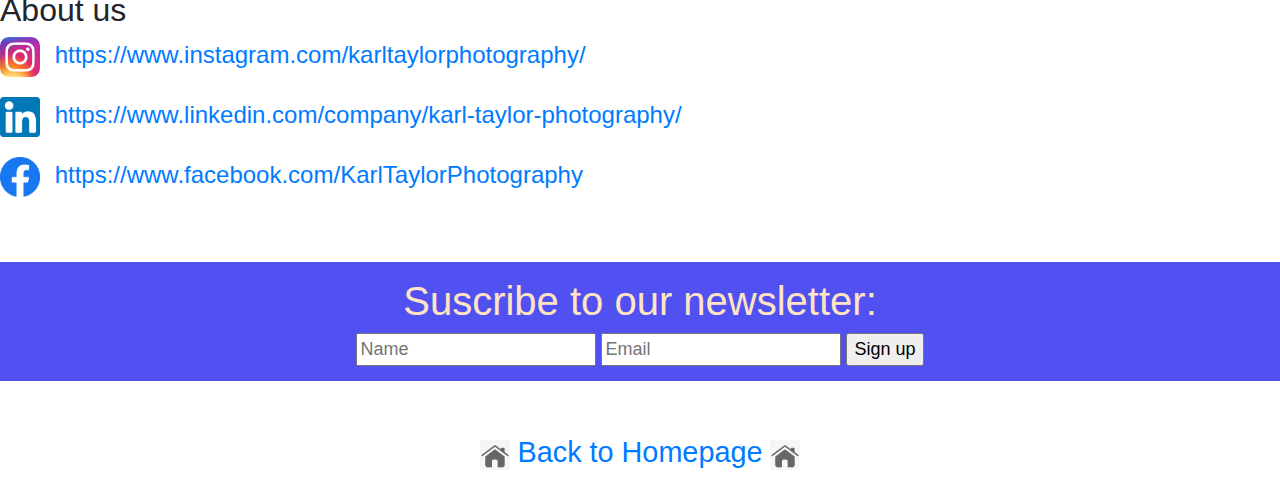
<file: root/portraits.html>
<!DOCTYPE html>
<html lang="en">
<head>
    <meta charset="UTF-8">
    <meta http-equiv="X-UA-Compatible" content="IE=edge">
    <meta name="viewport" content="width=device-width, initial-scale=1.0">
    <title>KarlTaylorPhotography</title>
    <link rel="stylesheet" href="https://cdn.jsdelivr.net/npm/bootstrap@4.3.1/dist/css/bootstrap.min.css" integrity="sha384-ggOyR0iXCbMQv3Xipma34MD+dH/1fQ784/j6cY/iJTQUOhcWr7x9JvoRxT2MZw1T" crossorigin="anonymous">
    <link rel="stylesheet" href="style.css">
</head>
<body>
    <header class="headercss">
        <nav class="navbar navbar-expand-lg bg-light">
            <div class="container-fluid">
              <a class="navbar-brand" href="#"><img src="multimedia/pictures/logo.png" alt=""></a>
              <button class="navbar-toggler" type="button" data-bs-toggle="collapse" data-bs-target="#navbarSupportedContent" aria-controls="navbarSupportedContent" aria-expanded="false" aria-label="Toggle navigation">
                <span class="navbar-toggler-icon"></span>
              </button>
              <div class="collapse navbar-collapse" id="navbarSupportedContent">
                <ul class="navbar-nav me-auto mb-2 mb-lg-0">
                  <li class="nav-item">
                    <a class="nav-link active" aria-current="page" href="index.html">Home</a>
                  </li>
                  <li class="nav-item">
                    <a class="nav-link" href="portraits.html">Portraits</a>
                  </li>
                  <li class="nav-item">
                    <a class="nav-link" href="products.html">Products</a>
                  </li>
                  <li class="nav-item">
                    <a class="nav-link" href="fashion.html">Fashion</a>
                  </li>
                  <li class="nav-item">
                    <a class="nav-link" href="business.html">Business</a>
                  </li>
                  <li class="nav-item">
                    <a class="nav-link" href="#aboutlink">About-us</a>
                  </li>
                </ul>
              </div>
            </div>
          </nav>
          
    </header>
    
    <div>
        <img src="multimedia//pictures/carousel.jpeg" alt="Banner" width:="2249" height="345" class="banner" id="top">
    </div>

        <h1>KT Portraits</h1>
    
        <div class="portraitsdis">
                    <img src="multimedia/pictures/tiffanytrenda-vanishingportrait-ghost.jpeg" alt="" class="KTPortraits">
                    <img src="multimedia/pictures/tiffanytrenda-vanishingportrait-identity.jpeg" alt="" class="KTPortraits">
                    <img src="multimedia/pictures/tiffanytrenda-vanishingportrait-label.jpeg" alt="" class="KTPortraits">
        </div>


            <section id="aboutus" class="spacingabout">
                <div class="about-us1" id="aboutlink">
                    <h2>About us</h2>
                            <div class="bottom2">

                                <img src="multimedia/pictures/instagram.png" width="40px" height="40px" class="imgspace">
                                <a href="https://www.instagram.com/karltaylorphotography/">https://www.instagram.com/karltaylorphotography/ </a>
                            </div>
    
                            <div class="bottom2">
                        
                                <img src="multimedia/pictures/linkedin.png" width="40px" height="40px" class="imgspace">
                                <a href="https://www.linkedin.com/company/karl-taylor-photography/">https://www.linkedin.com/company/karl-taylor-photography/</a>
                            </div>
    
                            <div class="bottom2">
        
                                <img src="multimedia/pictures/face.png" width="40px" height="40px" class="imgspace">
                                <a href="https://www.facebook.com/KarlTaylorPhotography">https://www.facebook.com/KarlTaylorPhotography</a>
                            </div>
                </div>

                </section>

                <section>
                    <div class="form-wrapper">
                            <h1>Suscribe to our newsletter:</h1>
                            <input type="text" placeholder="Name">
                            <input type="email" placeholder="Email">
                            <input type="button" value="Sign up">
                    </div>
                </section>


                <footer>
                    <section class="bottomspace">

                        <div class="bottom2">
                                <img src="multimedia/pictures/home.png" width="30px" height="20%"> 
                                <a href="index.html">Back to Homepage</a>
                                <img src="multimedia/pictures/home.png" width="30px" height="20%">
                        </div>
                    </section>
                </footer>

            <script src="https://cdn.jsdelivr.net/npm/bootstrap@5.2.0-beta1/dist/js/bootstrap.bundle.min.js" integrity="sha384-pprn3073KE6tl6bjs2QrFaJGz5/SUsLqktiwsUTF55Jfv3qYSDhgCecCxMW52nD2" crossorigin="anonymous"></script>
                    
    </body>
    </html>
</file>
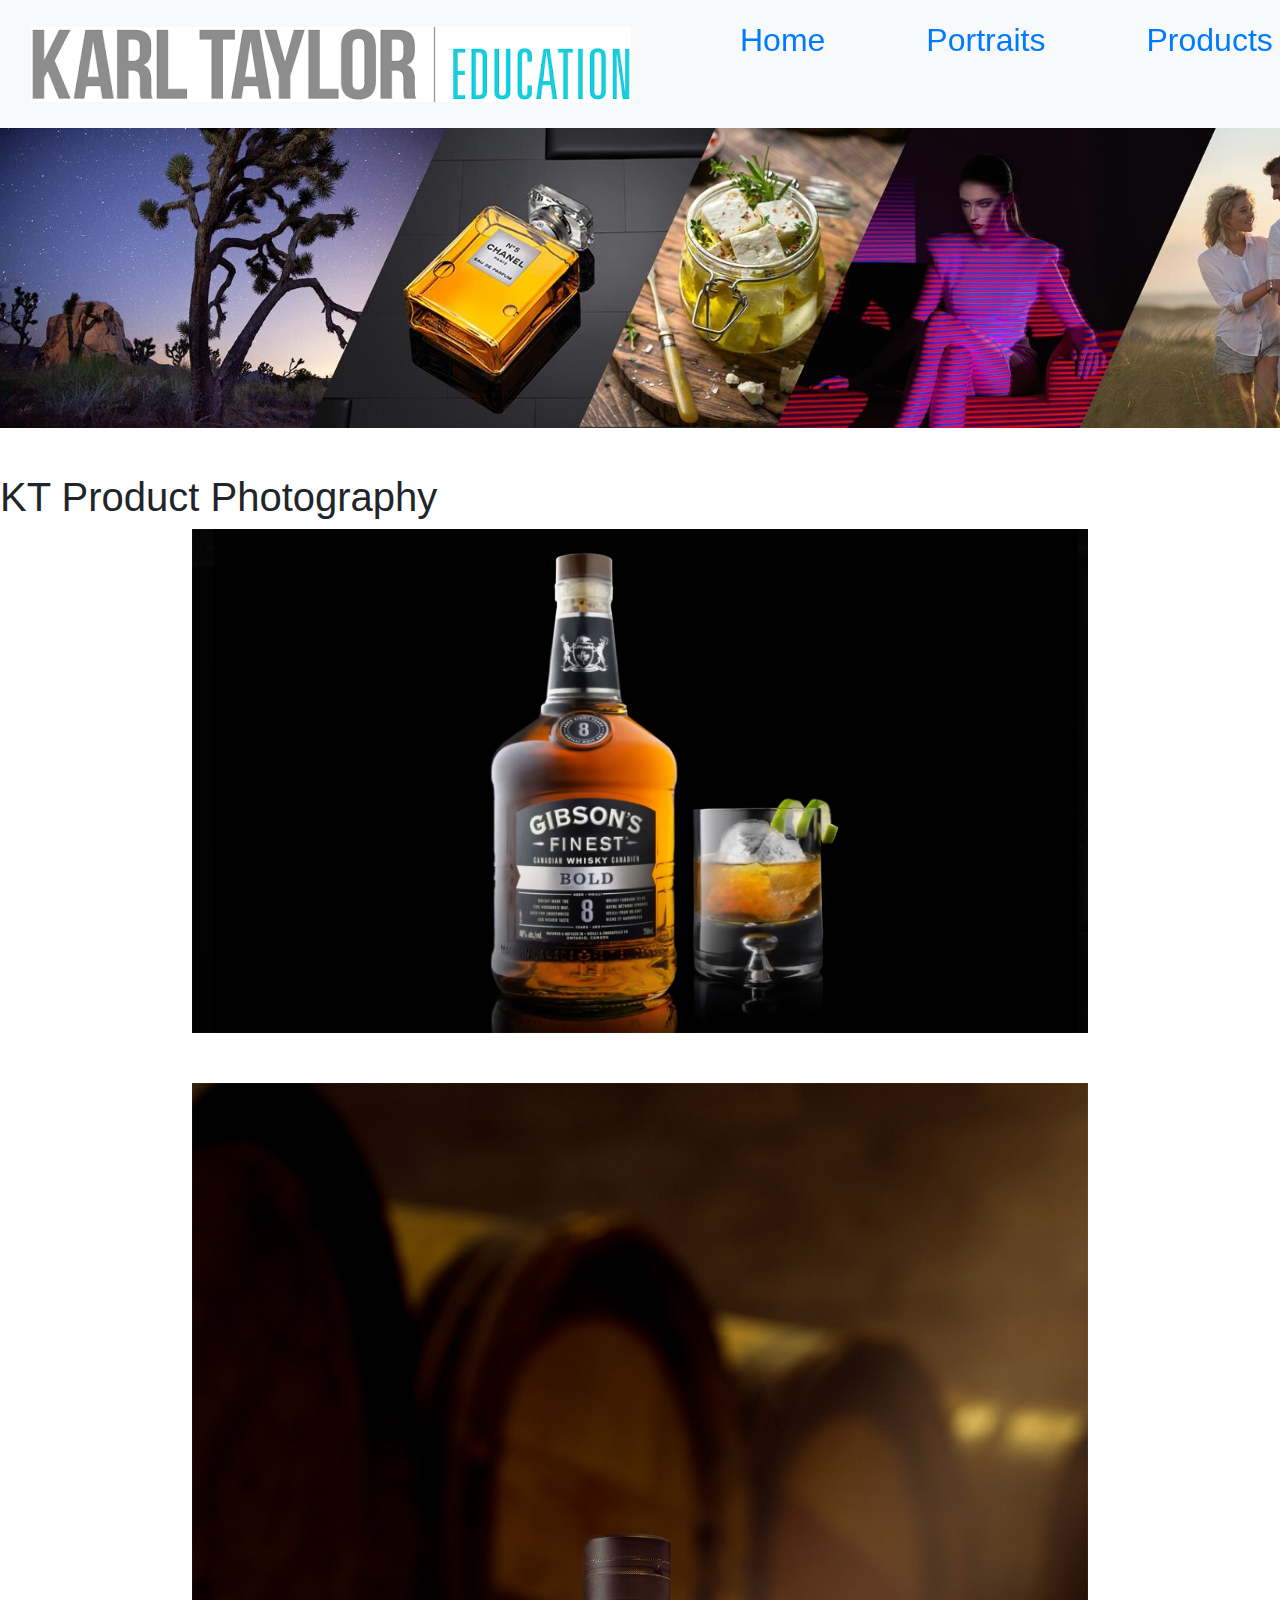
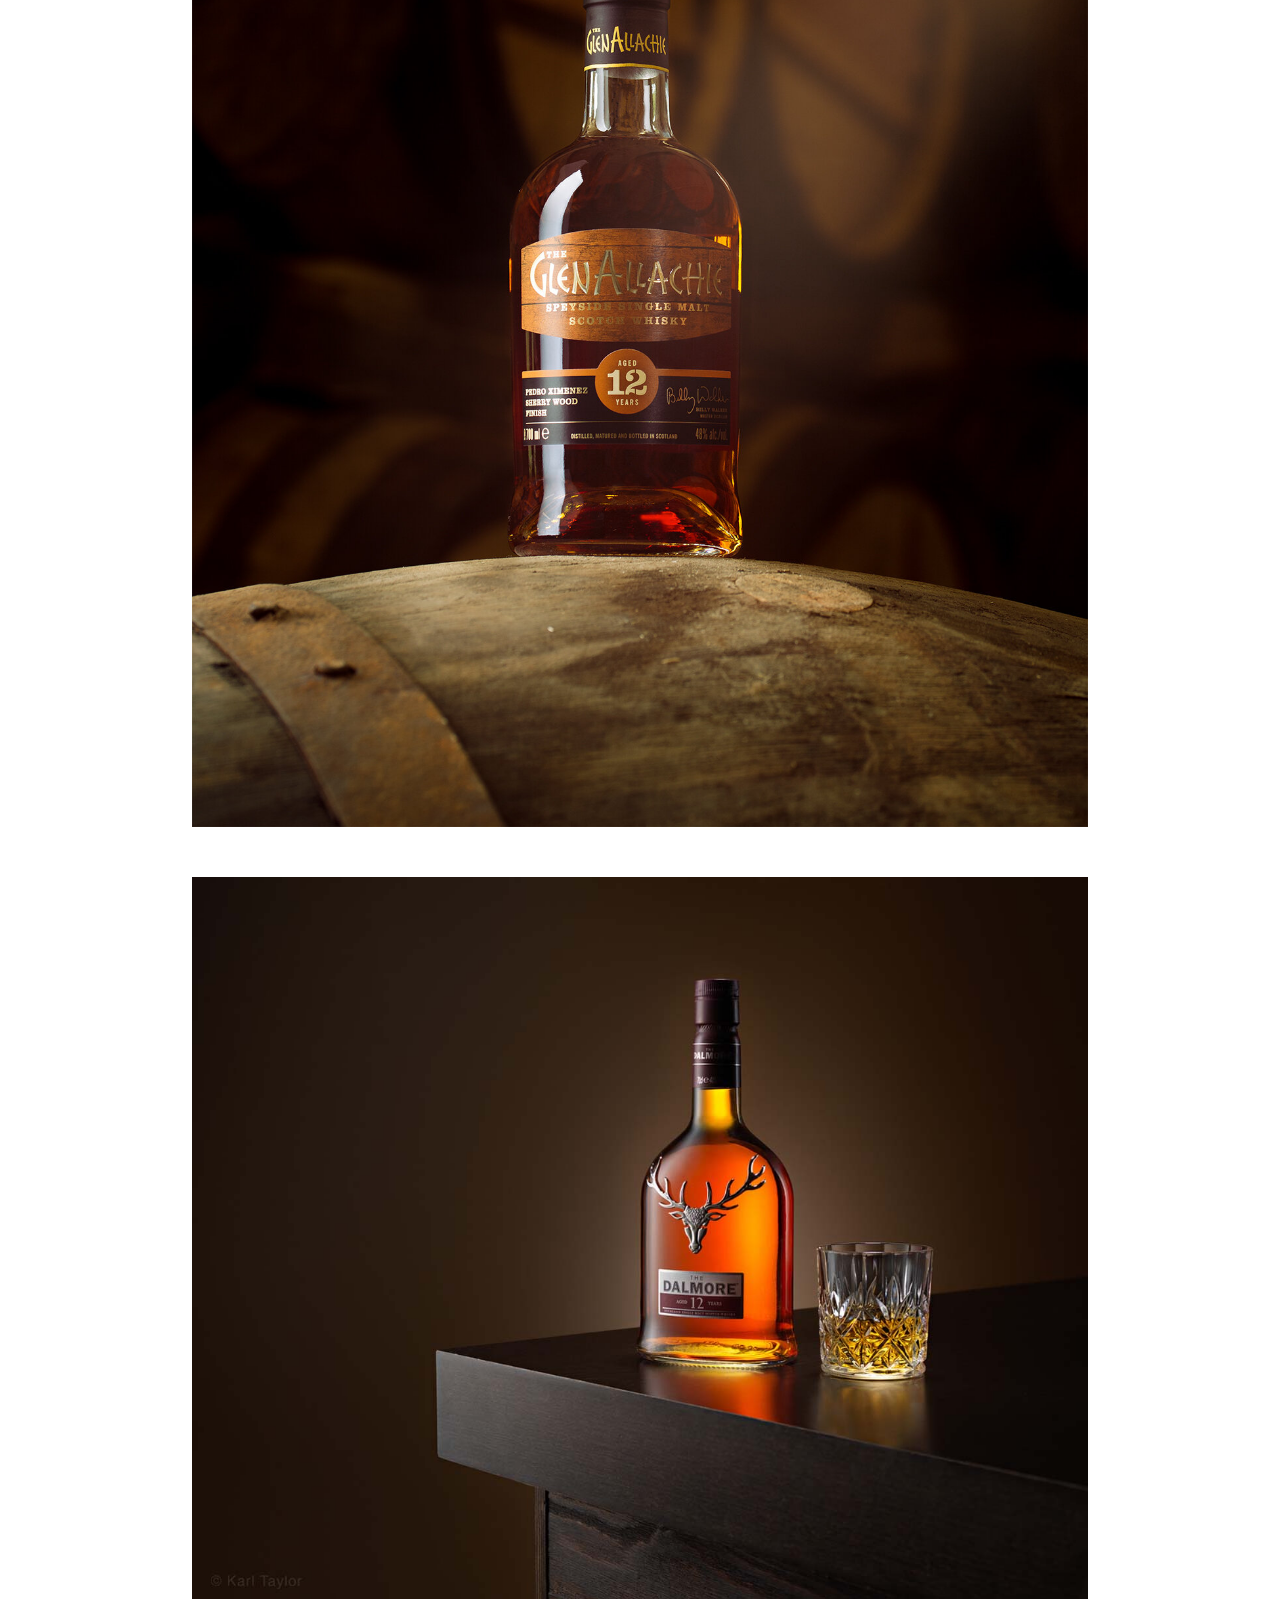
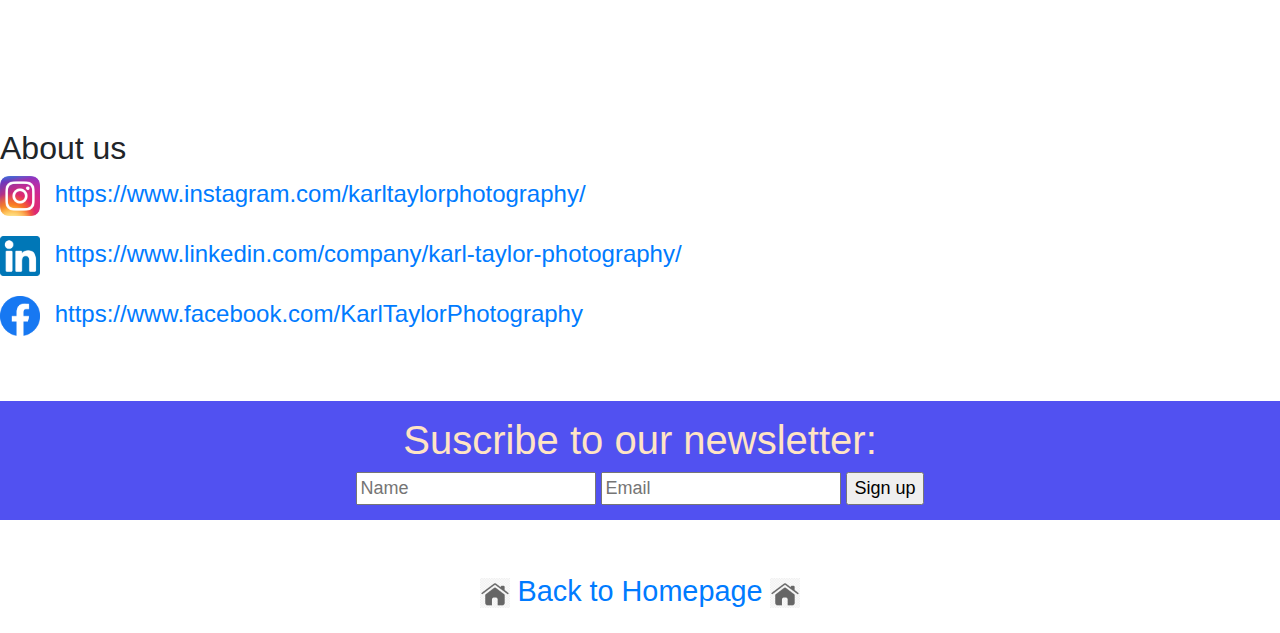
<file: root/products.html>
<!DOCTYPE html>
<html lang="en">
<head>
    <meta charset="UTF-8">
    <meta http-equiv="X-UA-Compatible" content="IE=edge">
    <meta name="viewport" content="width=device-width, initial-scale=1.0">
    <title>KarlTaylorPhotography</title>
    <link rel="stylesheet" href="https://cdn.jsdelivr.net/npm/bootstrap@4.3.1/dist/css/bootstrap.min.css" integrity="sha384-ggOyR0iXCbMQv3Xipma34MD+dH/1fQ784/j6cY/iJTQUOhcWr7x9JvoRxT2MZw1T" crossorigin="anonymous">
    <link rel="stylesheet" href="style.css">
</head>
<body>
    <header class="headercss">
        <nav class="navbar navbar-expand-lg bg-light">
            <div class="container-fluid">
              <a class="navbar-brand" href="#"><img src="multimedia/pictures/logo.png" alt=""></a>
              <button class="navbar-toggler" type="button" data-bs-toggle="collapse" data-bs-target="#navbarSupportedContent" aria-controls="navbarSupportedContent" aria-expanded="false" aria-label="Toggle navigation">
                <span class="navbar-toggler-icon"></span>
              </button>
              <div class="collapse navbar-collapse" id="navbarSupportedContent">
                <ul class="navbar-nav me-auto mb-2 mb-lg-0">
                  <li class="nav-item">
                    <a class="nav-link active" aria-current="page" href="index.html">Home</a>
                  </li>
                  <li class="nav-item">
                    <a class="nav-link" href="portraits.html">Portraits</a>
                  </li>
                  <li class="nav-item">
                    <a class="nav-link" href="products.html">Products</a>
                  </li>
                  <li class="nav-item">
                    <a class="nav-link" href="fashion.html">Fashion</a>
                  </li>
                  <li class="nav-item">
                    <a class="nav-link" href="business.html">Business</a>
                  </li>
                  <li class="nav-item">
                    <a class="nav-link" href="#aboutlink">About-us</a>
                  </li>
                </ul>
              </div>
            </div>
          </nav>
          
    </header>

    <div>
        <img src="multimedia//pictures/carousel.jpeg" alt="Banner" width:="2249" height="345" class="banner" id="top">
    </div>

        <h1>KT Product Photography</h1>
    
        <div class="portraitsdis">
                    <img src="multimedia/pictures/prod1.jpeg" alt="" class="KTPortraits"></img>
                    <img src="multimedia/pictures/prod2.jpeg" alt="" class="KTPortraits"></img>
                    <img src="multimedia/pictures/prod3.jpeg" alt="" class="KTPortraits"></img>
        </div>

            <section id="aboutus" class="spacingabout">
                <div class="about-us1" id="aboutlink">
                    <h2>About us</h2>
                            <div class="bottom2">

                                <img src="multimedia/pictures/instagram.png" width="40px" height="40px" class="imgspace">
                                <a href="https://www.instagram.com/karltaylorphotography/">https://www.instagram.com/karltaylorphotography/ </a>
                            </div>
    
                            <div class="bottom2">
                        
                                <img src="multimedia/pictures/linkedin.png" width="40px" height="40px" class="imgspace">
                                <a href="https://www.linkedin.com/company/karl-taylor-photography/">https://www.linkedin.com/company/karl-taylor-photography/</a>
                            </div>
    
                            <div class="bottom2">
        
                                <img src="multimedia/pictures/face.png" width="40px" height="40px" class="imgspace">
                                <a href="https://www.facebook.com/KarlTaylorPhotography">https://www.facebook.com/KarlTaylorPhotography</a>
                            </div>
                </div>

                </section>

                <section>
                    <div class="form-wrapper">
                            <h1>Suscribe to our newsletter:</h1>
                            <input type="text" placeholder="Name">
                            <input type="email" placeholder="Email">
                            <input type="button" value="Sign up">
                    </div>
                </section>


                <footer>
                    <section class="bottomspace">

                        <div class="bottom2">
                                <img src="multimedia/pictures/home.png" width="30px" height="20%"> 
                                <a href="index.html">Back to Homepage</a>
                                <img src="multimedia/pictures/home.png" width="30px" height="20%">
                        </div>
                    </section>
                </footer>

            <script src="https://cdn.jsdelivr.net/npm/bootstrap@5.2.0-beta1/dist/js/bootstrap.bundle.min.js" integrity="sha384-pprn3073KE6tl6bjs2QrFaJGz5/SUsLqktiwsUTF55Jfv3qYSDhgCecCxMW52nD2" crossorigin="anonymous"></script>          
    </body>
    </html>
</file>
<file: root/style.css>
body {
    font-family: 'Gill Sans', 'Gill Sans MT', Calibri, 'Trebuchet MS', sans-serif;
}

.logo {
    width: 720px; 
    height: 68px;
}

/*  */

.navbar-nav{
    font-size: xx-large;
}

.collapse.navbar-collapse{
    display: flex;
    justify-content: flex-end;
}


.nav-item{
    padding-left: 85px;
}

/*  */

h1:hover{
    color: rgba(27, 20, 159, 0.759);
    animation: changecolor;
    transition: 0.5s ease-in-out;
}


.bottomtext {
    text-align: center;  
}

/* .form-wrapper {
    background: gray;
    font-size: large;
    display: flex;
    justify-content: center;
    text-align: center;

} */



.headercss {
    text-decoration: none;
    position: sticky;
    top: 0;
    bottom: 0;
}


p {
    font-size:x-large;
    font-style: italic;
}

.LINKS {
    font-size: xx-large;
    display: flex;
    justify-content: space-around;
    padding-bottom: 20px;
    padding-left: 0px;
}

.LINKS:hover {
    text-decoration: double;
    animation-duration: 0.5s;
}




li{
    list-style-type: none;
}

.banner {
    padding-top: -10px;
    padding-bottom: 45px;
}


.form-wrapper {
    display: block;
    text-align: center;
    text-decoration: solid;
    font-size: large;
    color: bisque;
    font-family: 'Segoe UI', Tahoma, Geneva, Verdana, sans-serif;
    background-color: rgba(13, 13, 236, 0.719);
    padding-top: 15px;
    padding-bottom: 15px;
}


/* .KTPortraits {
    height: 1200px;
    width: auto;
    padding-top: 20px;
    padding-bottom: 20px;
    display: flex;
    justify-content: center;
} */

.KTPortraits {
    display: block;
    margin-left: auto;
    margin-right: auto;
    width: 70%;
    margin-bottom: 50px;
}

.youtube {
    display: flexbox;
    justify-content: space-around;
    padding: 10px 20px;
    align-items: center;
}

.spotify2 {
    display: flex;
    justify-content: center;
}

.spotify {
    margin: 0 90px ;
}

.paddingfoot {
    padding-bottom: 48px;
    padding-top: 35px;

}

.paddingshort {
    padding-bottom: 58px;
}

.bottomspace {
    padding-top: 50px;
    text-align: center;
    font-size: x-large;
}

.bottom2 {
    padding-bottom: 20px;
    font-size: larger;
}

.ourmusic {
    padding-top: 48px;
    padding-bottom: 40px;
}


.about-us {
    display: flex;
    justify-content: flex-end;
    margin-top: 10px;
    margin-bottom: 10px;
}

.about-us1 {
    margin-top: 10px;
    margin-bottom: 45px;
    font-size: 20px;
}

.imgspace {
    margin-right: 8px;  
}


.spacingabout {
    padding-top: 70px;
}

.paddingface {
    padding-bottom: 40px;
}

.paddingbottom {
    padding-bottom: 60px;
}

.form-wrapper:hover {
    animation: changeColor;
    background-color: rgb(116, 19, 189);
    transition: 1s ease-in-out;
}


.signup {
    animation: wiggle 2s linear infinite;
}

.KTPortraits:hover {
    transform: scale(1.1);
}
</file>
